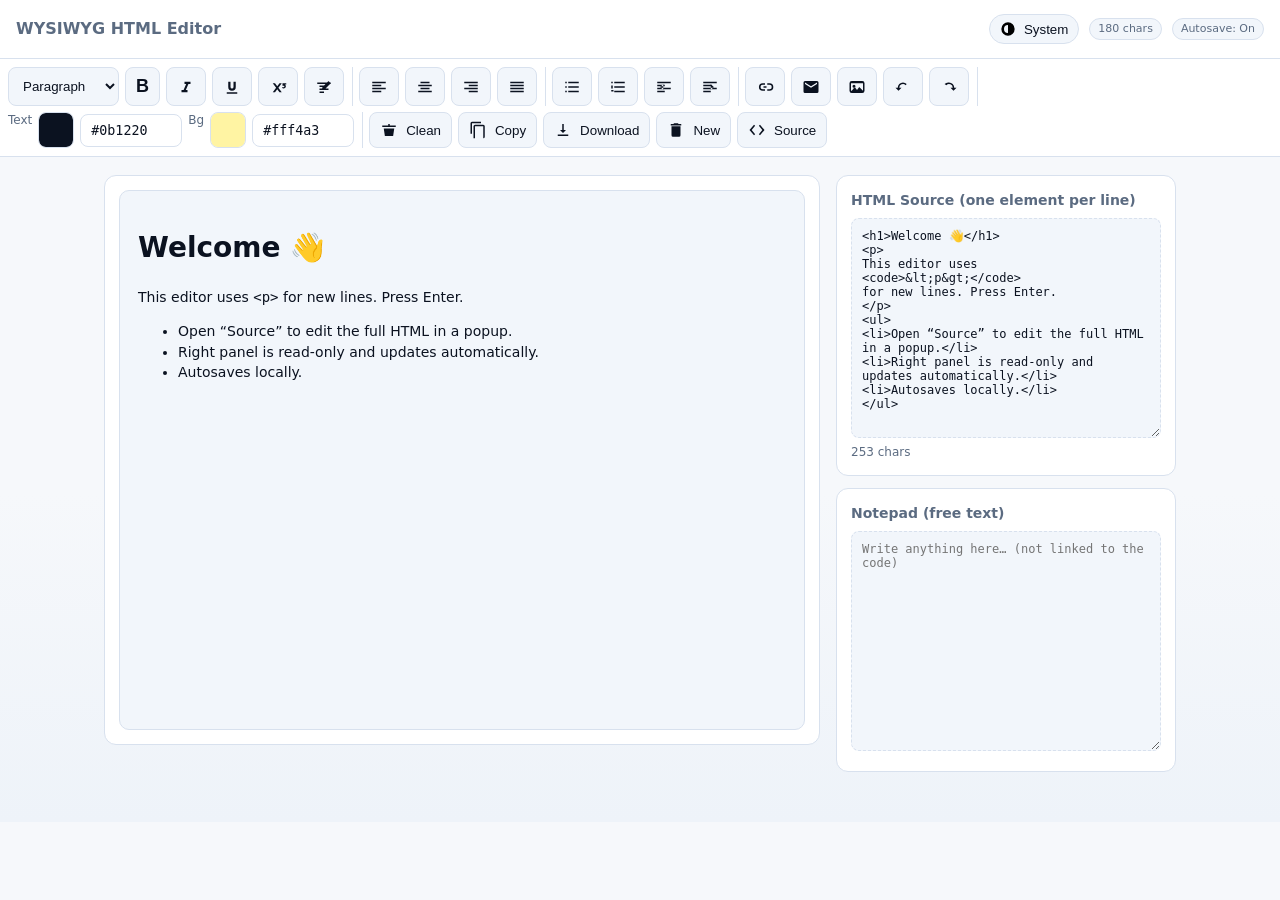
<file: index.html>
<!doctype html>
<html lang="en" data-theme="">
<head>
<meta charset="utf-8">
<title>WYSIWYG HTML Editor</title>
<meta name="viewport" content="width=device-width,initial-scale=1">
<meta name="color-scheme" content="light dark">
<style>
  :root{
    --bg:#f6f8fb; --bg-2:#eef3f9; --panel:#ffffff; --panel-2:#f2f6fb; --border:#d8e1ee;
    --text:#0b1220; --muted:#5b6b81; --accent:#2b6cff; --code-text:#0b1220;
    --btn-hover: color-mix(in srgb, var(--panel-2) 85%, var(--accent) 15%);
    --btn-hover-b: color-mix(in srgb, var(--border) 60%, var(--accent) 40%);
    --btn-active: color-mix(in srgb, var(--panel-2) 65%, var(--accent) 35%);
    --btn-active-b: color-mix(in srgb, var(--border) 40%, var(--accent) 60%);
  }
  @media (prefers-color-scheme: dark){
    :root{
      --bg:#0f1216; --bg-2:#0c1016; --panel:#151a21; --panel-2:#1b2230; --border:#2a3442;
      --text:#e9eef6; --muted:#9db0c9; --accent:#6ea8ff; --code-text:#cfe4ff;
      --btn-hover: color-mix(in srgb, var(--panel-2) 85%, var(--accent) 15%);
      --btn-hover-b: color-mix(in srgb, var(--border) 60%, var(--accent) 40%);
      --btn-active: color-mix(in srgb, var(--panel-2) 65%, var(--accent) 35%);
      --btn-active-b: color-mix(in srgb, var(--border) 40%, var(--accent) 60%);
    }
  }
  /* Explicit overrides so toggle works */
  [data-theme="light"]{
    --bg:#f6f8fb; --bg-2:#eef3f9; --panel:#ffffff; --panel-2:#f2f6fb; --border:#d8e1ee;
    --text:#0b1220; --muted:#5b6b81; --accent:#2b6cff; --code-text:#0b1220;
    --btn-hover: color-mix(in srgb, var(--panel-2) 85%, var(--accent) 15%);
    --btn-hover-b: color-mix(in srgb, var(--border) 60%, var(--accent) 40%);
    --btn-active: color-mix(in srgb, var(--panel-2) 65%, var(--accent) 35%);
    --btn-active-b: color-mix(in srgb, var(--border) 40%, var(--accent) 60%);
  }
  [data-theme="dark"]{
    --bg:#0f1216; --bg-2:#0c1016; --panel:#151a21; --panel-2:#1b2230; --border:#2a3442;
    --text:#e9eef6; --muted:#9db0c9; --accent:#6ea8ff; --code-text:#cfe4ff;
    --btn-hover: color-mix(in srgb, var(--panel-2) 85%, var(--accent) 15%);
    --btn-hover-b: color-mix(in srgb, var(--border) 60%, var(--accent) 40%);
    --btn-active: color-mix(in srgb, var(--panel-2) 65%, var(--accent) 35%);
    --btn-active-b: color-mix(in srgb, var(--border) 40%, var(--accent) 60%);
  }

  *{box-sizing:border-box}
  body{margin:0;background:linear-gradient(180deg,var(--bg),var(--bg) 60%,var(--bg-2));color:var(--text);
       font:14px/1.45 system-ui,-apple-system,Segoe UI,Roboto,"Helvetica Neue",Arial,"Noto Sans";}
  header{padding:14px 16px;border-bottom:1px solid var(--border);background:var(--panel);
         display:flex;align-items:center;gap:10px;position:sticky;top:0;z-index:10}
  header h1{margin:0;margin-right:auto;font-size:16px;font-weight:700;color:var(--muted)}
  .theme-toggle{display:inline-flex;gap:8px;align-items:center;border:1px solid var(--border);
                background:var(--panel-2);color:var(--text);padding:6px 10px;border-radius:999px;cursor:pointer}
  .theme-toggle svg{width:16px;height:16px}

  .toolbar{display:flex;flex-wrap:wrap;gap:6px;background:var(--panel);padding:8px;border-bottom:1px solid var(--border);
           position:sticky;top:54px;z-index:9}
  .group{display:flex;gap:6px;padding-right:8px;border-right:1px solid var(--border)}
  .group:last-child{border:none;padding-right:0}
  button.tool, .btn{
    appearance:none;border:1px solid var(--border);background:var(--panel-2);color:var(--text);
    padding:8px 10px;border-radius:8px;cursor:pointer;display:inline-flex;align-items:center;gap:8px;
    transition:background .15s,border-color .15s,transform .02s;user-select:none
  }
  button.tool:hover,.btn:hover{background:var(--btn-hover);border-color:var(--btn-hover-b)}
  button.tool:active,.btn:active{transform:translateY(1px)}
  button.tool[aria-pressed="true"]{background:var(--btn-active);border-color:var(--btn-active-b)}
  button.tool svg{width:18px;height:18px;fill:currentColor}
  .tool--text .txt{font-weight:900;font-size:18px;letter-spacing:.2px}
  select.tool,input.tool{background:var(--panel-2);color:var(--text);border:1px solid var(--border);
                         border-radius:8px;padding:8px 10px;cursor:pointer}
  .color-wrap{display:flex;align-items:center;gap:6px}
  .hex-input{width:102px;padding:8px 10px;border:1px solid var(--border);border-radius:8px;background:var(--panel);color:var(--text);
             font-family:ui-monospace,monospace}
  input[type="color"].tool{appearance:none;width:36px;height:36px;padding:0;border:1px solid var(--border);border-radius:8px;background:var(--panel-2);cursor:pointer}
  input[type="color"].tool::-webkit-color-swatch-wrapper{padding:0}
  input[type="color"].tool::-webkit-color-swatch{border:none;border-radius:6px}
  input[type="color"].tool::-moz-color-swatch{border:none;border-radius:6px}

  .wrap{max-width:1100px;margin:18px auto;padding:0 14px 32px;display:grid;grid-template-columns:1fr 340px;gap:16px}
  @media (max-width:980px){.wrap{grid-template-columns:1fr}}
  .card{background:var(--panel);border:1px solid var(--border);border-radius:12px;padding:14px}
  .card h3{margin:0 0 8px;font-size:14px;color:var(--muted)}
  .editor{min-height:60vh;background:var(--panel-2);border:1px solid var(--border);border-radius:10px;
          padding:18px;outline:none;overflow:auto}
  .editor:focus{box-shadow:0 0 0 2px color-mix(in srgb,var(--accent) 15%,transparent),0 0 0 1px color-mix(in srgb,var(--accent) 25%,transparent)}
  .side{display:flex;flex-direction:column;gap:12px}
  textarea.code,textarea#notes{width:100%;min-height:220px;background:var(--panel-2);color:var(--code-text);
    border:1px dashed var(--border);border-radius:8px;padding:10px;font-family:ui-monospace,Menlo,Consolas,monospace;font-size:12px}
  .status{font-size:12px;color:var(--muted)}
  .pill{font-size:11px;padding:2px 8px;border:1px solid var(--border);background:var(--panel-2);color:var(--muted);border-radius:999px}

  dialog{border:1px solid var(--border);border-radius:10px;background:var(--panel);color:var(--text);}
  dialog::backdrop{background:rgba(0,0,0,.4)}
  dialog h3{margin:0 0 8px}
  dialog label{display:block;margin:6px 0 8px}
  dialog input, dialog textarea, dialog button{font:inherit;color:var(--text)}
  dialog input, dialog textarea{width:100%;padding:8px 10px;background:var(--panel-2);border:1px solid var(--border);border-radius:8px}
  dialog menu{margin:12px 0 0;display:flex;gap:8px;justify-content:flex-end;padding:0}
  /* Wide source dialog */
  #sourceDialog{width:clamp(720px,92vw,1200px); max-width:none; padding:16px;}
  #sourceTextarea{min-height:60vh; font-family:ui-monospace,Menlo,Consolas,monospace}

  .toast{position:fixed;top:14px;right:14px;z-index:9999;background:var(--panel);border:1px solid var(--border);color:var(--text);
         padding:8px 12px;border-radius:8px;box-shadow:0 4px 20px rgba(0,0,0,.18);opacity:0;transform:translateY(-6px);transition:.15s;pointer-events:none;font-size:13px}
  .toast.show{opacity:1;transform:translateY(0)}
</style>
</head>
<body>
<header>
  <h1>WYSIWYG HTML Editor</h1>
  <button id="themeBtn" class="theme-toggle" title="Theme: System">
    <svg id="themeIcon" viewBox="0 0 24 24"><path d="M12 2a10 10 0 100 20 10 10 0 000-20zm0 4v12a6 6 0 010-12z"/></svg>
    <span id="themeLabel">System</span>
  </button>
  <span class="pill" id="mainCount">0 chars</span>
  <span class="pill" title="Autosaves locally">Autosave: On</span>
</header>

<div class="toolbar" role="toolbar" aria-label="Editor toolbar" id="toolbar">
  <div class="group">
    <select id="blockFormat" class="tool" title="Paragraph / Heading">
      <option value="p" selected>Paragraph</option>
      <option value="h1">Heading 1</option>
      <option value="h2">Heading 2</option>
      <option value="h3">Heading 3</option>
      <option value="blockquote">Blockquote</option>
      <option value="pre">Code Block</option>
    </select>
    <button class="tool tool--text" data-cmd="bold" aria-label="Bold"><span class="txt">B</span></button>
    <button class="tool" data-cmd="italic" aria-label="Italic"><svg viewBox="0 0 24 24"><path d="M10 5v3h2.21l-3.42 8H6v3h8v-3h-2.21l3.42-8H18V5z"/></svg></button>
    <button class="tool" data-cmd="underline" aria-label="Underline"><svg viewBox="0 0 24 24"><path d="M12 17a5 5 0 0 0 5-5V5h-3v7a2 2 0 0 1-4 0V5H7v7a5 5 0 0 0 5 5zm-7 2v2h14v-2H5z"/></svg></button>
    <button class="tool" data-cmd="superscript" aria-label="Superscript"><svg viewBox="0 0 24 24"><path d="M5 7h3l3 4 3-4h3l-4.5 6L17 19h-3l-3-4-3 4H5l4.5-6L5 7zm14.5 0H23v1.5h-2.1c.9.5 1.6 1.4 1.6 2.5 0 1.7-1.4 3-3 3-.9 0-1.7-.4-2.2-1l1.2-1.1c.3.3.6.4 1 .4.6 0 1-.4 1-1s-.4-1-1-1H18V7h1.5z"/></svg></button>
    <button class="tool" id="clearFormatBtn" title="Clear format"><svg viewBox="0 0 24 24"><path d="M3 6h18v2H3V6zm3 4h8v2H6v-2zm0 4h12v2H6v-2zm0 4h6v2H6v-2zM17 3l4 4-8 8-4 1 1-4 8-8z"/></svg></button>
  </div>

  <div class="group">
    <button class="tool" data-cmd="justifyLeft" aria-label="Align Left"><svg viewBox="0 0 24 24"><path d="M3 5h18v2H3zM3 9h12v2H3zM3 13h18v2H3zM3 17h12v2H3z"/></svg></button>
    <button class="tool" data-cmd="justifyCenter" aria-label="Align Center"><svg viewBox="0 0 24 24"><path d="M6 5h12v2H6zM3 9h18v2H3zM6 13h12v2H6zM3 17h18v2H3z"/></svg></button>
    <button class="tool" data-cmd="justifyRight" aria-label="Align Right"><svg viewBox="0 0 24 24"><path d="M3 5h18v2H3zM9 9h12v2H9zM3 13h18v2H3zM9 17h12v2H9z"/></svg></button>
    <button class="tool" data-cmd="justifyFull" aria-label="Justify"><svg viewBox="0 0 24 24"><path d="M3 5h18v2H3zM3 9h18v2H3zM3 13h18v2H3zM3 17h18v2H3z"/></svg></button>
  </div>

  <div class="group">
    <button class="tool" data-cmd="insertUnorderedList" aria-label="Bulleted List"><svg viewBox="0 0 24 24"><path d="M7 5h14v2H7zM3 5h2v2H3zM7 11h14v2H7zM3 11h2v2H3zM7 17h14v2H7zM3 17h2v2H3z"/></svg></button>
    <button class="tool" data-cmd="insertOrderedList" aria-label="Numbered List"><svg viewBox="0 0 24 24"><path d="M7 5h14v2H7zM3 5h2v2H3zM7 11h14v2H7zM3 10h2v4H3zM7 17h14v2H7zM3 16h3v2H3z"/></svg></button>
    <button class="tool" data-cmd="outdent" aria-label="Outdent"><svg viewBox="0 0 24 24"><path d="M3 5h18v2H3zM3 9h10v2H3zM3 13h18v2H3zM3 17h10v2H3zM11 8l-4 4 4 4V8z"/></svg></button>
    <button class="tool" data-cmd="indent" aria-label="Indent"><svg viewBox="0 0 24 24"><path d="M3 5h18v2H3zM3 9h10v2H3zM3 13h18v2H3zM3 17h10v2H3zM13 8v8l4-4-4-4z"/></svg></button>
  </div>

  <div class="group">
    <button class="tool" id="linkBtn" aria-label="Insert Link"><svg viewBox="0 0 24 24"><path d="M3.9 12a5.1 5.1 0 0 1 5.1-5.1h3V9h-3a3 3 0 1 0 0 6h3v2.1h-3A5.1 5.1 0 0 1 3.9 12zm11.1-3V6.9h3A5.1 5.1 0 0 1 23.1 12 5.1 5.1 0 0 1 18 17.1h-3V15h3a3 3 0 1 0 0-6h-3zM10 11h4v2h-4z"/></svg></button>
    <button class="tool" id="emailBtn" aria-label="Insert Email Link"><svg viewBox="0 0 24 24"><path d="M20 4H4a2 2 0 00-2 2v12a2 2 0 002 2h16a2 2 0 002-2V6a2 2 0 00-2-2zm0 4l-8 5-8-5V6l8 5 8-5v2z"/></svg></button>
    <button class="tool" id="imageBtn" aria-label="Insert Image"><svg viewBox="0 0 24 24"><path d="M19 4H5a3 3 0 0 0-3 3v10a3 3 0 0 0 3 3h14a3 3 0 0 0 3-3V7a3 3 0 0 0-3-3zm1 13H4V7h16v10zM8 9a2 2 0 1 0 0 4 2 2 0 0 0 0-4zm-3 8l4-5 3 4 3-4 5 5H5z"/></svg></button>
    <input type="file" id="imageFile" accept="image/*" style="display:none">
    <button class="tool" data-cmd="undo" aria-label="Undo"><svg viewBox="0 0 24 24"><path d="M12 6a7 7 0 0 0-7 7H2l4 4 4-4H7a5 5 0 0 1 8.5-3.5l1.4-1.4A7 7 0 0 0 12 6z"/></svg></button>
    <button class="tool" data-cmd="redo" aria-label="Redo"><svg viewBox="0 0 24 24"><path d="M12 6a7 7 0 0 1 7 7h3l-4 4-4-4h3a5 5 0 0 0-8.5-3.5L6.1 8.1A7 7 0 0 1 12 6z"/></svg></button>
  </div>

  <div class="group">
    <label class="status">Text</label>
    <div class="color-wrap">
      <input class="tool" id="foreColor" type="color" value="#0b1220" title="Text color">
      <input id="foreHex" class="hex-input" value="#0b1220" aria-label="Text HEX">
    </div>
    <label class="status">Bg</label>
    <div class="color-wrap">
      <input class="tool" id="backColor" type="color" value="#fff4a3" title="Highlight color">
      <input id="backHex" class="hex-input" value="#fff4a3" aria-label="Background HEX">
    </div>
  </div>

  <div class="group">
    <button class="tool" id="cleanBtn" title="Clean"><svg viewBox="0 0 24 24"><path d="M3 6h18v2H3V6zm2 4h14l-1.5 10h-11L5 10zm6-6h2v2h-2V4z"/></svg>Clean</button>
    <button class="tool" id="copyBtn" title="Copy HTML"><svg viewBox="0 0 24 24"><path d="M16 1H4a2 2 0 0 0-2 2v14h2V3h12V1zm3 4H8a2 2 0 0 0-2 2v16h13a2 2 0 0 0 2-2V7a2 2 0 0 0-2-2zm0 18H8V7h11v16z"/></svg>Copy</button>
    <button class="tool" id="downloadBtn" title="Download"><svg viewBox="0 0 24 24"><path d="M5 20h14v-2H5v2zM11 4h2v8h3l-4 4-4-4h3z"/></svg>Download</button>
    <button class="tool" id="clearBtn" title="Clear document"><svg viewBox="0 0 24 24"><path d="M6 19a2 2 0 0 0 2 2h8a2 2 0 0 0 2-2V7H6v12zM19 4h-3.5l-1-1h-5l-1 1H5v2h14V4z"/></svg>New</button>
    <button class="tool" id="sourceBtn" title="Edit full source"><svg viewBox="0 0 24 24"><path d="M8 5l-6 7 6 7 1.5-1.3L4.9 12 9.5 6.3 8 5zm8 0l-1.5 1.3L19.1 12l-4.6 5.7L16 19l6-7-6-7z"/></svg>Source</button>
  </div>
</div>

<div class="wrap">
  <div>
    <div class="card">
      <div id="editor" class="editor" contenteditable="true" role="textbox" aria-multiline="true" spellcheck="true">
        <h1>Welcome 👋</h1>
        <p>This editor uses <code>&lt;p&gt;</code> for new lines. Press Enter.</p>
        <ul>
          <li>Open “Source” to edit the full HTML in a popup.</li>
          <li>Right panel is read-only and updates automatically.</li>
          <li>Autosaves locally.</li>
        </ul>
      </div>
    </div>
  </div>

  <aside class="side">
    <div class="card">
      <h3>HTML Source (one element per line)</h3>
      <textarea id="code" class="code" aria-label="HTML source (read-only)" readonly></textarea>
      <div class="status" id="charCount">0 chars</div>
    </div>
    <div class="card">
      <h3>Notepad (free text)</h3>
      <textarea id="notes" placeholder="Write anything here… (not linked to the code)"></textarea>
    </div>
  </aside>
</div>

<!-- Link dialog -->
<dialog id="linkDialog">
  <form method="dialog" novalidate>
    <h3>Insert Link</h3>
    <label>Text <input type="text" id="linkText" placeholder="Link text"></label>
    <label>URL  <input type="url" id="linkUrl" placeholder="https://example.com"></label>
    <label><input type="checkbox" id="linkBlank" checked> Open in new tab</label>
    <menu>
      <button value="cancel" formnovalidate>Cancel</button>
      <button id="linkApply" value="default">Insert</button>
    </menu>
  </form>
</dialog>

<!-- Email dialog -->
<dialog id="emailDialog">
  <form method="dialog" novalidate>
    <h3>Insert Email Link</h3>
    <label>Text <input type="text" id="emailText" placeholder="Email link text"></label>
    <div style="display:grid;grid-template-columns:1fr 1fr;gap:8px">
      <label>Email   <input type="email" id="emailAddr" placeholder="name@example.com"></label>
      <label>Subject <input type="text" id="emailSubject" placeholder="Subject line"></label>
    </div>
    <menu>
      <button value="cancel" formnovalidate>Cancel</button>
      <button id="emailApply" value="default">Insert</button>
    </menu>
  </form>
</dialog>

<!-- Image dialog -->
<dialog id="imageDialog">
  <form method="dialog" novalidate>
    <h3>Insert Image</h3>
    <label>Image URL <input type="url" id="imageUrl" placeholder="https://..."></label>
    <div style="display:flex;gap:8px;align-items:center;margin:10px 0">
      <span class="status">or</span>
      <button id="chooseFileBtn" type="button" class="btn">Choose File…</button>
      <input type="file" id="imageFile2" accept="image/*" style="display:none">
    </div>
    <label>Alt text <input type="text" id="imageAlt" placeholder="Describe the image"></label>
    <menu>
      <button value="cancel" formnovalidate>Cancel</button>
      <button id="imageApply" value="default">Insert</button>
    </menu>
  </form>
</dialog>

<!-- SOURCE POPUP (wide, editable) -->
<dialog id="sourceDialog">
  <form method="dialog">
    <h3>Edit Full HTML</h3>
    <textarea id="sourceTextarea" spellcheck="false"></textarea>
    <menu>
      <button value="cancel">Cancel</button>
      <button id="sourceApplyBtn" value="default">Apply</button>
    </menu>
  </form>
</dialog>

<div id="toast" class="toast" role="status" aria-live="polite">Copied!</div>

<script>
/* THEME (System default + working toggle) */
const root=document.documentElement, themeBtn=document.getElementById('themeBtn'),
      themeLabel=document.getElementById('themeLabel'), themeIcon=document.getElementById('themeIcon');
const THEME_KEY='wysiwys-theme';
function setIcon(kind){
  themeIcon.innerHTML = kind==='moon'
    ? '<path d="M21 12.79A9 9 0 1111.21 3 7 7 0 0021 12.79z"/>'
    : kind==='sun'
    ? '<path d="M6.76 4.84l-1.8-1.79-1.41 1.41 1.79 1.8 1.42-1.42zM12 4V1h0v3h0zm5.24.84l1.79-1.8 1.41 1.41-1.8 1.79-1.4-1.4zM4 12H1v0h3v0zm19 0h-3v0h3v0zM6.76 19.16l-1.42 1.42-1.79-1.8 1.41-1.41 1.8 1.79zM20.45 18.36l1.41 1.41-1.79 1.79-1.4-1.4 1.78-1.8zM12 23v-3h0v3h0zM12 7a5 5 0 100 10 5 5 0 000-10z"/>'
    : '<path d="M12 2a10 10 0 100 20 10 10 0 000-20zm0 4v12a6 6 0 010-12z"/>';
}
function applyTheme(mode){
  if(mode==='light'){ root.setAttribute('data-theme','light'); themeLabel.textContent='Light'; setIcon('sun'); }
  else if(mode==='dark'){ root.setAttribute('data-theme','dark'); themeLabel.textContent='Dark'; setIcon('moon'); }
  else { root.setAttribute('data-theme',''); themeLabel.textContent='System'; setIcon('auto'); }
  try{ localStorage.setItem(THEME_KEY,mode); }catch{}
}
function nextTheme(m){ return m==='system'?'light':m==='light'?'dark':'system'; }
(function initTheme(){
  let saved='system'; try{ saved=localStorage.getItem(THEME_KEY)||'system'; }catch{}
  applyTheme(saved);
  const mq=window.matchMedia('(prefers-color-scheme: dark)');
  mq.addEventListener?.('change', ()=>{ if ((localStorage.getItem(THEME_KEY)||'system')==='system') applyTheme('system'); });
})();
themeBtn.addEventListener('click', ()=>{ const cur=localStorage.getItem(THEME_KEY)||'system'; applyTheme(nextTheme(cur)); });

/* Elements */
const editor=document.getElementById('editor'),
      codeArea=document.getElementById('code'),
      charCount=document.getElementById('charCount'),
      mainCount=document.getElementById('mainCount'),
      notes=document.getElementById('notes'),
      toast=document.getElementById('toast');

/* Paragraph behavior */
document.execCommand('defaultParagraphSeparator', false, 'p');
const INLINE_OK=new Set(['BR','IMG','A','SPAN','STRONG','EM','B','I','U','S','SMALL','SUP','SUB','CODE','KBD','MARK','TIME']);
function wrapTopTextInParagraph(container){
  [...container.childNodes].forEach(node=>{
    if(node.nodeType===3 && node.nodeValue.trim()){
      const p=document.createElement('p'); p.textContent=node.nodeValue; node.replaceWith(p);
    }
  });
}
function ensureBaseline(){ if(editor.textContent.replace(/\u200B/g,'').trim()===''){ editor.innerHTML='<p></p>'; } }
function removeTrailingEmptyParagraph(rootEl){
  const kids=[...rootEl.children]; if(!kids.length){ ensureBaseline(); return; }
  const last=kids[kids.length-1];
  if(last.tagName==='P'){
    const html=last.innerHTML.replace(/\s+/g,'').toLowerCase();
    if(html===''||html==='<br>'||html==='<br/>'||html==='<br/>'){ if(kids.length>1) last.remove(); }
  }
  ensureBaseline();
}
function normalizeDivsToParagraphs(rootEl){
  rootEl.querySelectorAll('div').forEach(div=>{
    const hasBlocks=[...div.children].some(c=>c.nodeType===1 && !INLINE_OK.has(c.tagName));
    if(!hasBlocks){ const p=document.createElement('p'); while(div.firstChild) p.appendChild(div.firstChild); div.replaceWith(p); }
  });
  wrapTopTextInParagraph(rootEl);
  removeTrailingEmptyParagraph(rootEl);
}

/* Serialize (one element per line) */
const VOID=new Set(['AREA','BASE','BR','COL','EMBED','HR','IMG','INPUT','LINK','META','PARAM','SOURCE','TRACK','WBR']);
function esc(s){return s.replace(/&/g,'&amp;').replace(/</g,'&lt;').replace(/>/g,'&gt;');}
function attrs(el){return Array.from(el.attributes).map(a=>` ${a.name}="${a.value.replace(/"/g,'&quot;')}"`).join('');}
function serializeOneLine(rootEl){
  const lines=[];
  function visit(node){
    if(node.nodeType===1){
      const el=node; const tag=el.tagName.toLowerCase();
      if(VOID.has(el.tagName)){ lines.push(`<${tag}${attrs(el)}/>`); return; }
      if(tag==='ul'||tag==='ol'){
        lines.push(`<${tag}${attrs(el)}>`); Array.from(el.children).forEach(li=>{ if(li.tagName==='LI'){ lines.push(`<li>${li.innerHTML.trim()}</li>`); } }); lines.push(`</${tag}>`); return;
      }
      const children=Array.from(el.childNodes);
      if(children.every(c=>c.nodeType!==1)){ const text=el.textContent??''; lines.push(`<${tag}${attrs(el)}>${esc(text)}</${tag}>`); }
      else { lines.push(`<${tag}${attrs(el)}>`); children.forEach(c=>{ if(c.nodeType===1) visit(c); else if(c.nodeType===3){ const t=c.nodeValue.trim(); if(t) lines.push(esc(t)); } }); lines.push(`</${tag}>`); }
    } else if(node.nodeType===3){ const t=node.nodeValue.trim(); if(t) lines.push(esc(t)); }
  }
  if(rootEl.childNodes.length===0) return '<p></p>';
  Array.from(rootEl.childNodes).forEach(visit);
  const out=lines.join('\n').trim();
  return out||'<p></p>';
}
function updateCodeFromEditor(){
  const oneLine=serializeOneLine(editor);
  codeArea.value=oneLine;
  charCount.textContent=oneLine.length.toLocaleString()+' chars';
  mainCount.textContent=(editor.innerText||'').length.toLocaleString()+' chars';
}

/* Exec + toolbar */
function exec(cmd,val=null){
  document.execCommand(cmd,false,val);
  editor.focus();
  normalizeDivsToParagraphs(editor);
  save(); updateCodeFromEditor();
}
document.getElementById('blockFormat').addEventListener('change',e=>{
  const tag=e.target.value; document.execCommand('formatBlock', false, `<${tag}>`);
  normalizeDivsToParagraphs(editor); save(); updateCodeFromEditor();
});
document.getElementById('toolbar').addEventListener('click',e=>{
  const btn=e.target.closest('button.tool'); if(!btn) return;
  const cmd=btn.dataset.cmd; if(cmd){ e.preventDefault(); exec(cmd); }
});

/* Clear format */
function replaceTag(el,newTag){ const n=document.createElement(newTag); while(el.firstChild)n.appendChild(el.firstChild); el.replaceWith(n); return n; }
function blocksInSelection(){
  const sel=window.getSelection(); if(!sel.rangeCount) return [];
  const r=sel.getRangeAt(0); const c=r.commonAncestorContainer.nodeType===1?r.commonAncestorContainer:r.commonAncestorContainer.parentElement;
  const out=[]; c.querySelectorAll('*').forEach(n=>{ if(r.intersectsNode(n)&&/^(P|H1|H2|H3|H4|H5|H6|BLOCKQUOTE|PRE)$/.test(n.tagName)) out.push(n); });
  if(!out.length){ const start=r.startContainer.nodeType===1?r.startContainer:r.startContainer.parentElement; const b=start.closest('p,h1,h2,h3,h4,h5,h6,blockquote,pre'); if(b) out.push(b); }
  return out;
}
document.getElementById('clearFormatBtn').addEventListener('click',()=>{
  document.execCommand('removeFormat'); document.execCommand('unlink');
  blocksInSelection().forEach(b=>{ if(/^H[1-6]$/.test(b.tagName)||b.tagName==='BLOCKQUOTE'||b.tagName==='PRE') replaceTag(b,'p'); });
  editor.querySelectorAll('[style]').forEach(n=>n.removeAttribute('style'));
  normalizeDivsToParagraphs(editor); save(); updateCodeFromEditor();
});

/* Enter handling */
editor.addEventListener('keydown',e=>{
  if(e.key==='Enter' && !e.shiftKey){
    const node=(window.getSelection().anchorNode||editor);
    const el=node.nodeType===1?node:node.parentElement;
    if(el && el.closest('pre')) return;
    e.preventDefault();
    document.execCommand('insertParagraph'); normalizeDivsToParagraphs(editor); save(); updateCodeFromEditor();
  }
});
editor.addEventListener('input',()=>{ normalizeDivsToParagraphs(editor); save(); updateCodeFromEditor(); });
editor.addEventListener('paste',e=>{ e.preventDefault(); const text=(e.clipboardData||window.clipboardData).getData('text/plain'); document.execCommand('insertText',false,text); normalizeDivsToParagraphs(editor); save(); updateCodeFromEditor(); });

/* Link / Email */
let savedRange=null;
function saveSel(){const s=window.getSelection(); if(s.rangeCount) savedRange=s.getRangeAt(0);}
function restoreSel(){ if(!savedRange) return; const s=window.getSelection(); s.removeAllRanges(); s.addRange(savedRange); }
function insertLinkOrWrap(href,text,blank){
  restoreSel(); const s=window.getSelection(); if(!s.rangeCount) return; const r=s.getRangeAt(0);
  const attrs=(!href.startsWith('mailto:')&&blank)?' target="_blank" rel="noopener noreferrer"':'';
  const safeHref=href.replace(/"/g,'&quot;'), safeText=(text||href).replace(/</g,'&lt;').replace(/>/g,'&gt;');
  if(s.isCollapsed){ document.execCommand('insertHTML',false,`<a href="${safeHref}"${attrs}>${safeText}</a>`); }
  else{ try{ const a=document.createElement('a'); a.setAttribute('href',href); if(attrs){a.setAttribute('target','_blank');a.setAttribute('rel','noopener noreferrer');} r.surroundContents(a); }
        catch{ const div=document.createElement('div'); div.appendChild(r.cloneContents()); document.execCommand('insertHTML',false,`<a href="${safeHref}"${attrs}>${div.innerHTML}</a>`); } }
  normalizeDivsToParagraphs(editor); save(); updateCodeFromEditor();
}
const linkDialog=document.getElementById('linkDialog');
document.getElementById('linkBtn').addEventListener('click',()=>{saveSel(); const s=window.getSelection(); document.getElementById('linkText').value=s&&s.toString()?s.toString():''; document.getElementById('linkUrl').value=''; document.getElementById('linkBlank').checked=true; linkDialog.showModal();});
document.getElementById('linkApply').addEventListener('click',()=>{const t=document.getElementById('linkText').value.trim(); const u=document.getElementById('linkUrl').value.trim(); const b=document.getElementById('linkBlank').checked; if(!u){linkDialog.close();return;} insertLinkOrWrap(u,t,b); linkDialog.close();});

const emailDialog=document.getElementById('emailDialog');
document.getElementById('emailBtn').addEventListener('click',()=>{saveSel(); const s=window.getSelection(); document.getElementById('emailText').value=s&&s.toString()?s.toString():''; document.getElementById('emailAddr').value=''; document.getElementById('emailSubject').value=''; emailDialog.showModal();});
document.getElementById('emailApply').addEventListener('click',()=>{const t=document.getElementById('emailText').value.trim(); const eaddr=document.getElementById('emailAddr').value.trim(); const sub=document.getElementById('emailSubject').value.trim(); if(!eaddr){emailDialog.close();return;} const href=`mailto:${eaddr}${sub?`?subject=${encodeURIComponent(sub)}`:''}`; insertLinkOrWrap(href,t,false); emailDialog.close();});

/* Images */
const imageDialog=document.getElementById('imageDialog');
document.getElementById('imageBtn').addEventListener('click',()=>{saveSel(); document.getElementById('imageUrl').value=''; document.getElementById('imageAlt').value=''; imageDialog.showModal();});
document.getElementById('chooseFileBtn').addEventListener('click',()=>document.getElementById('imageFile2').click());
document.getElementById('imageFile2').addEventListener('change',handleImageFile);
document.getElementById('imageFile').addEventListener('change',handleImageFile);
document.getElementById('imageApply').addEventListener('click',()=>{restoreSel(); const url=document.getElementById('imageUrl').value.trim(); const alt=document.getElementById('imageAlt').value.trim(); if(url){ exec('insertImage',url); const imgs=editor.querySelectorAll('img'); if(imgs.length){const img=imgs[imgs.length-1]; if(alt) img.alt=alt; img.style.maxWidth='100%'; img.style.height='auto'; }} imageDialog.close();});
function handleImageFile(e){const f=e.target.files[0]; if(!f)return; const r=new FileReader(); r.onload=()=>{restoreSel(); exec('insertImage',r.result);}; r.readAsDataURL(f); imageDialog.close(); e.target.value='';}
['dragenter','dragover','dragleave','drop'].forEach(ev=>{editor.addEventListener(ev,e=>{e.preventDefault();e.stopPropagation();});});
editor.addEventListener('drop',e=>{const files=e.dataTransfer.files; if(files&&files.length){[...files].forEach(f=>{if(f.type.startsWith('image/')){const r=new FileReader(); r.onload=()=>exec('insertImage',r.result); r.readAsDataURL(f);}});} else {const url=e.dataTransfer.getData('text/uri-list')||e.dataTransfer.getData('text/plain'); if(url) exec('insertImage',url);} });

/* Clean / Copy / Download / Clear */
function cleanHTML(html){
  const tmp=document.createElement('div'); tmp.innerHTML=html;
  tmp.querySelectorAll('script,style,iframe,object,embed,link,meta').forEach(n=>n.remove());
  tmp.querySelectorAll('*').forEach(el=>{[...el.attributes].forEach(a=>{ if(/^on/i.test(a.name)) el.removeAttribute(a.name); if((a.name==='href'||a.name==='src') && /^\s*javascript:/i.test(a.value)) el.removeAttribute(a.name); });});
  normalizeDivsToParagraphs(tmp); return tmp.innerHTML;
}
document.getElementById('cleanBtn').addEventListener('click',()=>{editor.innerHTML=cleanHTML(editor.innerHTML); save(); updateCodeFromEditor();});
function showToast(msg){toast.textContent=msg; toast.classList.add('show'); setTimeout(()=>toast.classList.remove('show'),1200);}
document.getElementById('copyBtn').addEventListener('click',async()=>{try{await navigator.clipboard.writeText(codeArea.value); showToast('HTML copied');}catch{codeArea.removeAttribute('readonly'); codeArea.select(); document.execCommand('copy'); codeArea.setAttribute('readonly',''); showToast('HTML copied');}});
document.getElementById('downloadBtn').addEventListener('click',()=>{const blob=new Blob([`<!doctype html><html><head><meta charset="utf-8"><meta name="viewport" content="width=device-width,initial-scale=1"><title>Exported</title></head><body>${editor.innerHTML}</body></html>`],{type:'text/html;charset=utf-8'}); const a=document.createElement('a'); a.href=URL.createObjectURL(blob); a.download='document.html'; a.click(); URL.revokeObjectURL(a.href);});
document.getElementById('clearBtn').addEventListener('click',()=>{editor.innerHTML='<p></p>'; save(); updateCodeFromEditor();});

/* Source popup (wide) */
const sourceBtn=document.getElementById('sourceBtn'), sourceDialog=document.getElementById('sourceDialog'), sourceTextarea=document.getElementById('sourceTextarea'), sourceApplyBtn=document.getElementById('sourceApplyBtn');
sourceBtn.addEventListener('click',()=>{sourceTextarea.value=editor.innerHTML; sourceDialog.showModal();});
sourceApplyBtn.addEventListener('click',()=>{ editor.innerHTML=cleanHTML(sourceTextarea.value); normalizeDivsToParagraphs(editor); updateCodeFromEditor(); save(); sourceDialog.close(); });
sourceTextarea.addEventListener('keydown',e=>e.stopPropagation());

/* HEX-first UX: clicking color swatch auto-focuses HEX field */
const foreColorEl=document.getElementById('foreColor'), backColorEl=document.getElementById('backColor'),
      foreHexEl=document.getElementById('foreHex'), backHexEl=document.getElementById('backHex');
function toHex(v){v=v.trim(); if(/^#([0-9a-f]{3}|[0-9a-f]{6})$/i.test(v)) return v.length===4?('#'+v[1]+v[1]+v[2]+v[2]+v[3]+v[3]).toLowerCase():v.toLowerCase(); return null;}
foreColorEl.addEventListener('input',e=>{const v=e.target.value; foreHexEl.value=v; exec('foreColor',v);});
backColorEl.addEventListener('input',e=>{const v=e.target.value; backHexEl.value=v; exec('hiliteColor',v);});
foreHexEl.addEventListener('change',e=>{const v=toHex(e.target.value)||foreColorEl.value; foreHexEl.value=v; foreColorEl.value=v; exec('foreColor',v);});
backHexEl.addEventListener('change',e=>{const v=toHex(e.target.value)||backColorEl.value; backHexEl.value=v; backColorEl.value=v; exec('hiliteColor',v);});
[foreColorEl, backColorEl].forEach((el,i)=>{ el.addEventListener('click', ()=>{ const hex=i===0?foreHexEl:backHexEl; setTimeout(()=>{ hex.focus(); hex.select(); }, 0); }); });

/* Autosave & observe */
const LS_DOC='wysiwys-doc-v14', LS_NOTES='wysiwys-notes-v1';
function save(){ try{localStorage.setItem(LS_DOC, editor.innerHTML);}catch{} }
function load(){
  try{ const d=localStorage.getItem(LS_DOC); if(d) editor.innerHTML=d; }catch{}
  normalizeDivsToParagraphs(editor);
  try{ const n=localStorage.getItem(LS_NOTES); if(n!=null) notes.value=n; }catch{}
}
notes.addEventListener('input',()=>{try{localStorage.setItem(LS_NOTES,notes.value);}catch{}});
const obs=new MutationObserver(()=>{ updateCodeFromEditor(); save(); });
obs.observe(editor,{subtree:true,childList:true,characterData:true});

/* Init */
load(); updateCodeFromEditor();

/* Active states */
function refreshActiveStates(){
  const map={bold:'bold',italic:'italic',underline:'underline',superscript:'superscript'};
  document.querySelectorAll('button.tool[data-cmd]').forEach(btn=>{
    const cmd=btn.dataset.cmd; if(map[cmd]) btn.setAttribute('aria-pressed', document.queryCommandState(cmd) ? 'true' : 'false');
  });
}
setInterval(refreshActiveStates,300);
</script>
</body>
</html>
</file>
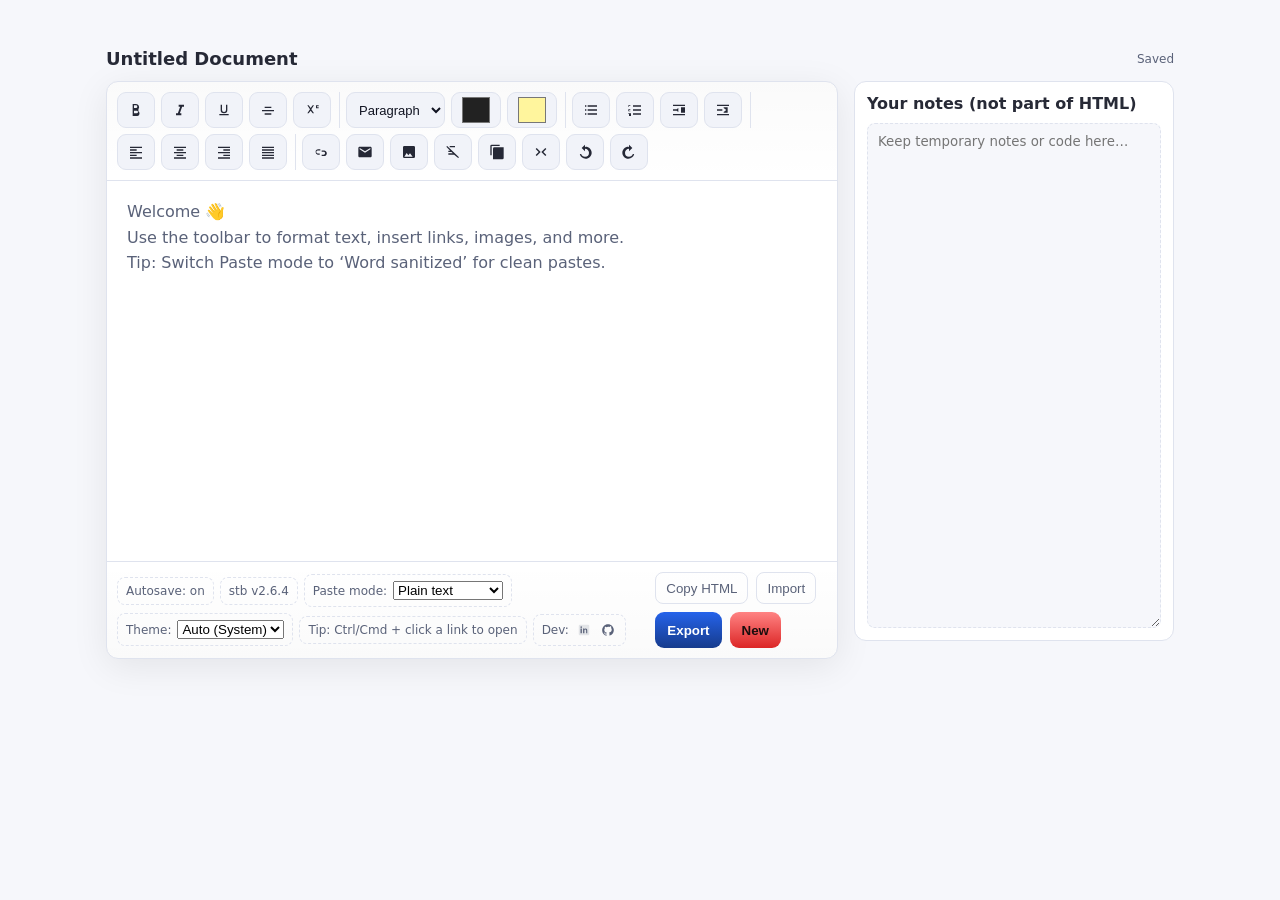
<file: html-editor/index.html>
<!doctype html>
<!--
=========================================================
 WYSIWYG HTML Editor - STABLE Branch
 File: editor-stb-v2.6.4.html
 Build: stb v2.6.4

Base from: dev v2.6.4 (multi-level lists + footnotes + cleaned output)

Shared features:
- Toolbar Bold/Italic normalize to <strong>/<em> (not <b>/<i>).
- Selection behavior so Bold/Italic behave like Underline.
- Placeholder welcome text: disappears on type, returns when cleared.
- Word sanitizer preserves <a>, <em>/<strong>, <sup>/<sub>, <u>,
  headers, lists, footnote anchors; removes MSO junk.
- Beautifier only used for Source view; Copy/Export use cleaned HTML.
- Word-style footnotes (_ftn / _ftnref) normalized into:
    in-text:  <a href="#ftnN"   name="topftnN"><sup>N</sup></a>
    footer:   <a href="#topftnN" name="ftnN">N</a> in block id="ftnN".
- Dev icons footer:
    LinkedIn → https://www.linkedin.com/in/lincuna
    GitHub   → https://github.com/reraxe/web-tools

Footnote-related changes:
1) Remove space before footnote superscript links:
   2025. <a href="#ftn6" name="topftn6"><sup>6</sup></a>
   → 2025.<a href="#ftn6" name="topftn6"><sup>6</sup></a>
2) Remove brackets in footer footnote links:
   <a href="#topftn26" name="ftn26">[26]</a>
   → <a href="#topftn26" name="ftn26">26</a>
3) Global fallback: strip [N] inside any <a name="ftnN">[N]</a>
4) normalizeWordFootnotes ensures:
   - in-text [_ftnrefN] → <sup>N</sup> in link
   - footer [_ftnN]     → plain numeric “N” in link

Output cleanup:
5) For Copy/Export:
   - Removes empty <p></p> and empty inline tags
     (<em>,<strong>,<sup>,<sub>,<a>,<span> without text/children)
   - Works on a clone of the editor so caret/UI behavior is unchanged.

Word → nested lists:
6) Multi-level list reconstruction for Word-pasted bullets/numbering:
   - Detects bullet/number markers (•, ·, ∙, ‧, -, *, ○, ▪, – and 1. / 2))
   - Uses margin-left (pt/px) to infer indent level
   - Rebuilds nested <ul>/<ol><li> structure (sub-bullets, sub-numbering)
   - Bullet/number stripping ONLY applied to list items (not normal text)
=========================================================
-->
<html lang="en" data-theme="light">
<head>
<meta charset="utf-8" />
<meta name="viewport" content="width=device-width,initial-scale=1" />
<title>WYSIWYG HTML Editor (stb v2.6.4)</title>

<style>
  :root{
    --bg:#f6f7fb; --panel:#ffffff; --panel-2:#f1f3f9; --text:#101321; --muted:#5a6279;
    --accent:#2563eb; --border:#dfe3ee; --danger:#dc2626;
  }
  [data-theme="dark"]{
    --bg:#0f1220; --panel:#171a2a; --panel-2:#1f2336; --text:#e7e9f3; --muted:#a8afc4;
    --accent:#6ea8fe; --border:#2a2f45; --danger:#ff6b6b;
  }

  *{box-sizing:border-box}
  body{
    margin:0;
    font-family:ui-sans-serif,system-ui,-apple-system,Segoe UI,Inter,Roboto,Arial;
    background:var(--bg);
    color:var(--text);
  }
  .wrap{max-width:1100px;margin:32px auto;padding:16px}
  .titlebar{display:flex;align-items:center;gap:12px;margin-bottom:12px}
  .titlebar h1{font-size:18px;margin:0;opacity:.9}
  .status{margin-left:auto;font-size:12px;color:var(--muted)}
  .layout{display:grid;grid-template-columns:1fr 320px;gap:16px}
  @media(max-width:1024px){.layout{grid-template-columns:1fr}}

  .editor{
    border:1px solid var(--border);
    border-radius:12px;
    overflow:hidden;
    background:var(--panel);
    box-shadow:0 8px 36px rgba(0,0,0,.08), inset 0 1px 0 rgba(255,255,255,.4);
  }
  [data-theme="dark"] .editor{
    box-shadow:0 8px 36px rgba(0,0,0,.35), inset 0 1px 0 rgba(255,255,255,.03);
  }

  .toolbar{
    display:flex;
    gap:6px;
    flex-wrap:wrap;
    padding:10px;
    border-bottom:1px solid var(--border);
    background:linear-gradient(180deg,rgba(0,0,0,.02),transparent);
    position:sticky;
    top:0;
    z-index:5;
  }
  [data-theme="dark"] .toolbar{
    background:linear-gradient(180deg,rgba(255,255,255,.04),transparent);
  }
  .group{display:flex;gap:6px;padding-right:8px;border-right:1px solid var(--border)}
  .group:last-child{border-right:none;padding-right:0}
  button.tool{
    appearance:none;
    border:1px solid var(--border);
    background:var(--panel-2);
    color:var(--text);
    height:36px;
    padding:0 10px;
    border-radius:9px;
    cursor:pointer;
    display:inline-flex;
    align-items:center;
    gap:8px;
    font-size:13px;
  }
  button.tool:hover{filter:brightness(0.97)}
  [data-theme="dark"] button.tool:hover{background:#252a42;filter:none}
  .tool svg{width:16px;height:16px;opacity:.9}
  select.tool,
  input[type="color"].tool{
    height:36px;
    border:1px solid var(--border);
    background:var(--panel-2);
    color:var(--text);
    border-radius:9px;
    padding:0 8px;
    font-size:13px;
    cursor:pointer;
  }

  .content{
    min-height:380px;
    padding:18px 20px;
    outline:none;
    line-height:1.6;
  }
  .content:empty:before{
    content:attr(data-placeholder);
    color:var(--muted);
    white-space:pre-wrap;
  }
  .content h1,.content h2,.content h3{line-height:1.25;margin:1.1em 0 .4em}
  .content img{max-width:100%;border-radius:8px}

  .source{
    width:100%;
    min-height:380px;
    display:none;
    border:0;
    outline:none;
    background:color-mix(in srgb, var(--bg) 95%, #fff);
    color:inherit;
    padding:18px 20px;
    font-family:ui-monospace,Menlo,Consolas,monospace;
  }
  [data-theme="dark"] .source{background:#0a0d1a;color:#dbe1ff}

  .footerbar{
    display:flex;
    gap:8px;
    align-items:center;
    justify-content:space-between;
    padding:10px;
    border-top:1px solid var(--border);
    background:linear-gradient(0deg,rgba(0,0,0,.02),transparent);
    color:var(--muted);
    font-size:12px;
  }
  [data-theme="dark"] .footerbar{
    background:linear-gradient(0deg,rgba(255,255,255,.03),transparent);
  }
  .chips{display:flex;gap:6px;flex-wrap:wrap;align-items:center}
  .chip{
    border:1px dashed var(--border);
    padding:6px 8px;
    border-radius:8px;
    display:inline-flex;
    gap:6px;
    align-items:center;
  }
  .btn-flat{
    background:transparent;
    color:var(--muted);
    border:1px solid var(--border);
    border-radius:8px;
    height:32px;
    padding:0 10px;
    cursor:pointer;
  }
  .btn-accent{
    background:linear-gradient(180deg,var(--accent),color-mix(in srgb,var(--accent) 60%, #000));
    border:0;
    color:#ffffff;
    font-weight:600;
    border-radius:9px;
    height:36px;
    padding:0 12px;
    cursor:pointer;
  }
  [data-theme="dark"] .btn-accent{color:#0b1020}
  .btn-danger{background:linear-gradient(180deg,#ff8383,var(--danger));color:#1a0d0d}

  .notes{
    border:1px solid var(--border);
    border-radius:12px;
    background:var(--panel);
    padding:12px;
    display:flex;
    flex-direction:column;
    gap:10px;
    height:min(560px,70vh);
  }
  .notes h2{font-size:16px;margin:0;opacity:.9}
  .notes textarea{
    flex:1;
    resize:vertical;
    min-height:200px;
    border:1px dashed var(--border);
    background:color-mix(in srgb, var(--bg) 95%, #fff);
    color:inherit;
    border-radius:8px;
    padding:10px;
    font-family:Inter,system-ui,Arial;
  }
  [data-theme="dark"] .notes textarea{background:#0b0f1d;color:#cfe3ff}

  .modal-backdrop{
    position:fixed;
    inset:0;
    background:rgba(0,0,0,.45);
    display:none;
    align-items:center;
    justify-content:center;
    z-index:50;
  }
  .modal{
    width:min(560px,92vw);
    background:var(--panel);
    border:1px solid var(--border);
    border-radius:12px;
    box-shadow:0 20px 60px rgba(0,0,0,.25);
    padding:16px;
  }
  .modal header{display:flex;align-items:center;justify-content:space-between;margin-bottom:10px}
  .modal h3{margin:0;font-size:16px}
  .modal .fields{display:grid;grid-template-columns:120px 1fr;gap:10px;align-items:center}
  .modal .row{display:contents}
  .modal footer{display:flex;gap:8px;justify-content:flex-end;margin-top:12px}
  .modal input,.modal textarea,.modal select{
    width:100%;
    height:36px;
    border:1px solid var(--border);
    background:var(--panel-2);
    color:var(--text);
    border-radius:8px;
    padding:0 10px;
    font-size:14px;
  }
  .modal textarea{height:90px;padding:10px;resize:vertical}
  .close-x{background:none;border:0;color:var(--muted);font-size:18px;cursor:pointer}

  .dev-links{
    display:inline-flex;
    gap:6px;
    align-items:center;
  }
  .dev-links a{
    display:inline-flex;
    align-items:center;
    justify-content:center;
    width:18px;
    height:18px;
    border-radius:999px;
    color:var(--muted);
    text-decoration:none;
  }
  .dev-links a:hover{
    background:var(--panel-2);
    color:var(--accent);
  }
  .dev-links svg{
    width:14px;
    height:14px;
  }
</style>
</head>
<body>
<div class="wrap">
  <div class="titlebar">
    <h1 id="docTitle" contenteditable="true" aria-label="Document title">Untitled Document</h1>
    <span class="status" id="status">Saved</span>
  </div>

  <div class="layout">
    <div class="editor" id="editor">
      <div class="toolbar" role="toolbar" aria-label="Formatting toolbar">
        <div class="group">
          <button class="tool" id="boldBtn" data-cmd="bold" title="Bold (Ctrl+B)">
            <svg viewBox="0 0 24 24"><path fill="currentColor" d="M15.6 10.79A4.792 4.792 0 0 0 12 3H7v18h7a4 4 0 0 0 1.6-7.21zM9 5h3a2 2 0 0 1 0 4H9zm4 12H9v-4h4a2 2 0 0 1 0 4z"/></svg>
          </button>
          <button class="tool" id="italicBtn" data-cmd="italic" title="Italic (Ctrl+I)">
            <svg viewBox="0 0 24 24"><path fill="currentColor" d="M10 4v3h2.21l-3.42 10H6v3h8v-3h-2.21l3.42-10H18V4z"/></svg>
          </button>
          <button class="tool" data-cmd="underline" title="Underline (Ctrl+U)">
            <svg viewBox="0 0 24 24"><path fill="currentColor" d="M12 17a5 5 0 0 0 5-5V4h-2v8a3 3 0 0 1-6 0V4H7v8a5 5 0 0 0 5 5zM5 20h14v-2H5z"/></svg>
          </button>
          <button class="tool" data-cmd="strikeThrough" title="Strikethrough">
            <svg viewBox="0 0 24 24"><path fill="currentColor" d="M7 7h10v2H7zm-4 5h18v2H3zm4 5h10v2H7z"/></svg>
          </button>
          <button class="tool" id="supBtn" title="Superscript">
            <svg viewBox="0 0 24 24" aria-hidden="true">
              <path fill="currentColor" d="M5 5h2l3 4 3-4h2l-4 6 4 6h-2l-3-4-3 4H5l4-6z"/>
              <path fill="currentColor" d="M18 5h4v1.5h-2.5V8H22v1.5h-4z"/>
            </svg>
          </button>
        </div>

        <div class="group">
          <select class="tool" id="blockFormat" title="Block style">
            <option value="p">Paragraph</option>
            <option value="h1">Heading 1</option>
            <option value="h2">Heading 2</option>
            <option value="h3">Heading 3</option>
          </select>
          <input class="tool" type="color" id="foreColor" title="Text color" value="#222222"/>
          <input class="tool" type="color" id="backColor" title="Highlight color" value="#fff59d"/>
        </div>

        <div class="group">
          <button class="tool" data-cmd="insertUnorderedList" title="Bulleted list">
            <svg viewBox="0 0 24 24"><path fill="currentColor" d="M7 5h14v2H7zM7 11h14v2H7zM7 17h14v2H7zM3 5h2v2H3zM3 11h2v2H3zM3 17h2v2H3z"/></svg>
          </button>
          <button class="tool" data-cmd="insertOrderedList" title="Numbered list">
            <svg viewBox="0 0 24 24" aria-hidden="true">
              <path fill="currentColor" d="M9 5h12v2H9V5zm0 6h12v2H9v-2zm0 6h12v2H9v-2z"/>
              <path fill="currentColor" d="M2 5h3v1H3v1H2V5zm1 6h2v1H3v1h2v1H2v-3zm1 6h2v4H3v-3H2v-1h2z"/>
            </svg>
          </button>
          <button class="tool" data-cmd="outdent" title="Outdent">
            <svg viewBox="0 0 24 24" aria-hidden="true">
              <path fill="currentColor" d="M3 4h18v2H3zM3 18h18v2H3zM11 9v6l-4-3zM3 11h8v2H3zM15 8h6v8h-6z"/>
            </svg>
          </button>
          <button class="tool" data-cmd="indent" title="Indent">
            <svg viewBox="0 0 24 24" aria-hidden="true">
              <path fill="currentColor" d="M3 4h18v2H3zM3 18h18v2H3zM13 9v6l4-3zM3 11h8v2H3zM13 8h6v8h-6z"/>
            </svg>
          </button>
        </div>

        <div class="group">
          <button class="tool" data-cmd="justifyLeft" title="Align left">
            <svg viewBox="0 0 24 24"><path fill="currentColor" d="M3 4h18v2H3zM3 8h10v2H3zM3 12h18v2H3zM3 16h10v2H3zM3 20h18v2H3z"/></svg>
          </button>
          <button class="tool" data-cmd="justifyCenter" title="Align center">
            <svg viewBox="0 0 24 24"><path fill="currentColor" d="M3 4h18v2H3zM7 8h10v2H7zM3 12h18v2H3zM7 16h10v2H7zM3 20h18v2H3z"/></svg>
          </button>
          <button class="tool" data-cmd="justifyRight" title="Align right">
            <svg viewBox="0 0 24 24"><path fill="currentColor" d="M3 4h18v2H3zM11 8h10v2H11zM3 12h18v2H3zM11 16h10v2H11zM3 20h18v2H3z"/></svg>
          </button>
          <button class="tool" data-cmd="justifyFull" title="Justify">
            <svg viewBox="0 0 24 24"><path fill="currentColor" d="M3 4h18v2H3zM3 8h18v2H3zM3 12h18v2H3zM3 16h18v2H3zM3 20h18v2H3z"/></svg>
          </button>
        </div>

        <div class="group">
          <button class="tool" id="linkModalBtn" title="Insert/edit link (Ctrl+K)">
            <svg viewBox="0 0 24 24" aria-hidden="true">
              <path fill="currentColor" d="M3.9 12a4.1 4.1 0 0 1 4.1-4.1h3v2h-3A2.1 2.1 0 0 0 5 12a2.1 2.1 0 0 0 2.1 2.1h3v2h-3A4.1 4.1 0 0 1 3.9 12zM13 9.9h3A4.1 4.1 0 1 1 16 18h-3v-2h3a2.1 2.1 0 1 0 0-4.2h-3v-2z"/>
            </svg>
          </button>
          <button class="tool" id="mailtoModalBtn" title="Insert/edit mailto link">
            <svg viewBox="0 0 24 24"><path fill="currentColor" d="M20 4H4c-1.11 0-2 .89-2 2v12c0 1.11.89 2 2 2h16c1.11 0 2-.89 2-2V6c0-1.11-.89-2-2-2zm0 4-8 5-8-5V6l8 5 8-5z"/></svg>
          </button>
          <button class="tool" id="imageModalBtn" title="Insert image">
            <svg viewBox="0 0 24 24"><path fill="currentColor" d="M21 19V5a2 2 0 0 0-2-2H5a2 2 0 0 0-2 2v14a2 2 0 0 0 2 2h14a2 2 0 0 0 2-2zM8.5 13.5 11 17l2.5-3.22L17.5 19H5z"/></svg>
          </button>
          <button class="tool" id="clearBtn" title="Clear formatting">
            <svg viewBox="0 0 24 24" aria-hidden="true">
              <path fill="currentColor" d="M3.27 3 2 4.27 7.73 10H5v2h4.73l2 2H5v2h8.73L19.73 21 21 19.73 3.27 3zM15 3H7v2h8V3z"/>
            </svg>
          </button>
          <button class="tool" id="copyHtmlToolbarBtn" title="Copy formatted HTML (cleaned)">
            <svg viewBox="0 0 24 24"><path fill="currentColor" d="M16 1H4a2 2 0 0 0-2 2v14h2V3h12V1zm3 4H8a2 2 0 0 0-2 2v16h14a2 2 0 0 0 2-2V5z"/></svg>
          </button>
          <button class="tool" id="toggleSource" title="Toggle HTML / Design (Esc)">
            <svg viewBox="0 0 24 24" aria-hidden="true">
              <path fill="currentColor" d="M8.5 12 4 7.5 5.5 6l6 6-6 6L4 16.5 8.5 12zM15.5 12 20 16.5 18.5 18l-6-6 6-6L20 7.5 15.5 12z"/>
            </svg>
          </button>
          <button class="tool" data-cmd="undo" title="Undo">
            <svg viewBox="0 0 24 24"><path fill="currentColor" d="M12 5V1L7 6l5 5V7c3.31 0 6 2.69 6 6a6 6 0 0 1-6 6c-2.67 0-5.16-1.64-5.82-4H4.26c.72 4.12 4.29 7 8.74 7 4.97 0 9-4.03 9-9s-4.03-9-9-9z"/></svg>
          </button>
          <button class="tool" data-cmd="redo" title="Redo">
            <svg viewBox="0 0 24 24" aria-hidden="true">
              <g transform="translate(24,0) scale(-1,1)">
                <path fill="currentColor" d="M12 5V1L7 6l5 5V7c3.31 0 6 2.69 6 6a6 6 0 0 1-6 6c-2.67 0-5.16-1.64-5.82-4H4.26c.72 4.12 4.29 7 8.74 7 4.97 0 9-4.03 9-9s-4.03-9-9-9z"/>
              </g>
            </svg>
          </button>
        </div>
      </div>

      <div id="content" class="content" contenteditable="true"
           data-placeholder="Welcome 👋
Use the toolbar to format text, insert links, images, and more.
Tip: Switch Paste mode to ‘Word sanitized’ for clean pastes."></div>
      <textarea id="source" class="source" aria-label="HTML source view"></textarea>

      <div class="footerbar">
        <div class="chips">
          <span class="chip">Autosave: on</span>
          <span class="chip">stb v2.6.4</span>
          <label class="chip" title="Choose how pasted content is handled">
            Paste mode:
            <select id="pasteMode">
              <option value="plain" selected>Plain text</option>
              <option value="word">Word sanitized</option>
            </select>
          </label>
          <label class="chip" title="Switch theme">
            Theme:
            <select id="themeMode">
              <option value="light">Light</option>
              <option value="dark">Dark</option>
              <option value="auto" selected>Auto (System)</option>
            </select>
          </label>
          <span class="chip">Tip: Ctrl/Cmd + click a link to open</span>
          <span class="chip" title="Developer links">
            <span>Dev:</span>
            <span class="dev-links">
              <a href="https://www.linkedin.com/in/lincuna" target="_blank" aria-label="LinkedIn">
                <svg viewBox="0 0 24 24" aria-hidden="true">
                  <rect x="3" y="3" width="18" height="18" rx="2" ry="2" fill="currentColor" opacity="0.15"></rect>
                  <path fill="currentColor" d="M8.34 17.5H6.03V9.5h2.31v8zM7.18 8.45c-.74 0-1.34-.61-1.34-1.36 0-.76.6-1.36 1.34-1.36.74 0 1.34.6 1.34 1.36 0 .75-.6 1.36-1.34 1.36zM18 17.5h-2.3v-4.2c0-1-.02-2.29-1.4-2.29-1.4 0-1.62 1.09-1.62 2.22v4.27H10.4V9.5h2.21v1.09h.03c.31-.58 1.06-1.19 2.18-1.19 2.33 0 2.76 1.54 2.76 3.55v4.55z"/>
                </svg>
              </a>
              <a href="https://github.com/reraxe/web-tools" target="_blank" aria-label="GitHub">
                <svg viewBox="0 0 24 24" aria-hidden="true">
                  <path fill="currentColor" d="M12 2C6.48 2 2 6.58 2 12.26c0 4.52 2.87 8.35 6.84 9.7.5.09.68-.22.68-.49 0-.24-.01-.87-.01-1.71-2.78.61-3.37-1.37-3.37-1.37-.45-1.18-1.12-1.5-1.12-1.5-.92-.64.07-.63.07-.63 1.02.07 1.56 1.07 1.56 1.07.9 1.57 2.36 1.12 2.94.86.09-.67.35-1.12.63-1.38-2.22-.26-4.56-1.14-4.56-5.07 0-1.12.39-2.03 1.03-2.75-.1-.26-.45-1.31.1-2.73 0 0 .84-.27 2.75 1.05A9.18 9.18 0 0 1 12 6.37c.85 0 1.71.12 2.51.34 1.9-1.32 2.74-1.05 2.74-1.05.55 1.42.2 2.47.1 2.73.64.72 1.03 1.63 1.03 2.75 0 3.94-2.34 4.8-4.57 5.06.36.32.68.94.68 1.91 0 1.38-.01 2.49-.01 2.83 0 .27.18.59.69.49A10.01 10.01 0 0 0 22 12.26C22 6.58 17.52 2 12 2Z"/>
                </svg>
              </a>
            </span>
          </span>
        </div>
        <div style="display:flex;gap:8px;flex-wrap:wrap">
          <button class="btn-flat" id="copyHtmlBtn" title="Copy formatted HTML (cleaned)">Copy HTML</button>
          <button class="btn-flat" id="importBtn" title="Import HTML">Import</button>
          <button class="btn-accent" id="exportBtn" title="Download HTML (cleaned)">Export</button>
          <button class="btn-accent btn-danger" id="resetBtn" title="Clear document">New</button>
        </div>
      </div>
    </div>

    <aside class="notes">
      <h2>Your notes (not part of HTML)</h2>
      <textarea id="notesArea" placeholder="Keep temporary notes or code here…"></textarea>
    </aside>
  </div>
</div>

<div class="modal-backdrop" id="linkModal">
  <div class="modal" role="dialog" aria-modal="true" aria-labelledby="linkTitle">
    <header>
      <h3 id="linkTitle">Insert/edit link</h3>
      <button class="close-x" data-close="linkModal">✕</button>
    </header>
    <div class="fields">
      <div class="row"><label for="linkText">Text</label><input id="linkText" placeholder="Link text"/></div>
      <div class="row"><label for="linkUrl">URL</label><input id="linkUrl" placeholder="https://example.com"/></div>
      <div class="row"><label for="linkTarget">Open in</label>
        <select id="linkTarget">
          <option value="_blank">New tab</option>
          <option value="_self">Same tab</option>
        </select>
      </div>
    </div>
    <footer>
      <button class="btn-flat" data-close="linkModal">Cancel</button>
      <button class="btn-accent" id="linkInsertBtn">Save</button>
    </footer>
  </div>
</div>

<div class="modal-backdrop" id="mailtoModal">
  <div class="modal" role="dialog" aria-modal="true" aria-labelledby="mailtoTitle">
    <header>
      <h3 id="mailtoTitle">Insert/edit mailto link</h3>
      <button class="close-x" data-close="mailtoModal">✕</button>
    </header>
    <div class="fields">
      <div class="row"><label for="mailTo">To</label><input id="mailTo" placeholder="name@example.com"/></div>
      <div class="row"><label for="mailSubject">Subject</label><input id="mailSubject" placeholder="Hello"/></div>
      <div class="row"><label for="mailBody">Body</label><textarea id="mailBody" placeholder="Message…"></textarea></div>
      <div class="row"><label for="mailText">Link text</label><input id="mailText" placeholder="Email us"/></div>
    </div>
    <footer>
      <button class="btn-flat" data-close="mailtoModal">Cancel</button>
      <button class="btn-accent" id="mailtoInsertBtn">Save</button>
    </footer>
  </div>
</div>

<div class="modal-backdrop" id="imageModal">
  <div class="modal" role="dialog" aria-modal="true" aria-labelledby="imageTitle">
    <header>
      <h3 id="imageTitle">Insert image</h3>
      <button class="close-x" data-close="imageModal">✕</button>
    </header>
    <div class="fields">
      <div class="row"><label for="imgUrl">Image URL</label><input id="imgUrl" placeholder="https://…"/></div>
      <div class="row"><label for="imgAlt">Alt text</label><input id="imgAlt" placeholder="Description"/></div>
      <div class="row"><label>Upload</label><input type="file" id="imgFile" accept="image/*"/></div>
      <div class="row"><label for="imgWidth">Width</label><input id="imgWidth" type="number" min="0" placeholder="Auto (px)"/></div>
    </div>
    <footer>
      <button class="btn-flat" data-close="imageModal">Cancel</button>
      <button class="btn-accent" id="imageInsertBtn">Insert</button>
    </footer>
  </div>
</div>

<script>
(() => {
  const $ = id => document.getElementById(id);
  const content = $('content'),
        source = $('source'),
        status = $('status'),
        titleEl = $('docTitle'),
        blockSelect = $('blockFormat');

  // STABLE v2.6.4 storage keys (separate from dev)
  const DOC_KEY='wysi_doc_stb_v264';
  const NOTES_KEY='wysi_notes_stb_v264';
  const THEME_MODE_KEY='wysi_theme_mode_stb_v264';

  const themeSelect=$('themeMode');
  const mql=window.matchMedia('(prefers-color-scheme: dark)');
  let themeMode='auto';
  function applyTheme(mode){
    document.documentElement.setAttribute('data-theme', mode==='dark'?'dark':'light');
  }
  function applySystemTheme(){ applyTheme(mql.matches?'dark':'light'); }
  function onSystemChange(){ if(themeMode==='auto') applySystemTheme(); }
  function setThemeMode(mode){
    themeMode=mode;
    try{ localStorage.setItem(THEME_MODE_KEY,mode); }catch{}
    if(mode==='auto'){
      applySystemTheme();
      mql.addEventListener('change', onSystemChange);
    } else {
      mql.removeEventListener('change', onSystemChange);
      applyTheme(mode);
    }
  }
  (()=>{ const saved=localStorage.getItem(THEME_MODE_KEY)||'auto'; themeSelect.value=saved; setThemeMode(saved); })();
  themeSelect.addEventListener('change', e=> setThemeMode(e.target.value));

  try{ document.execCommand('defaultParagraphSeparator', false, 'p'); }catch{}

  let savedRange=null;
  function selectionInside(){
    const s=window.getSelection();
    return s && s.rangeCount && content.contains(s.anchorNode);
  }
  function saveSelection(){
    const s=window.getSelection();
    if(s && s.rangeCount && content.contains(s.anchorNode)){
      savedRange = s.getRangeAt(0).cloneRange();
    }
  }
  function restoreSelection(){
    if(!savedRange) return;
    const s=window.getSelection();
    s.removeAllRanges();
    s.addRange(savedRange);
  }
  document.addEventListener('selectionchange', ()=>{ if(selectionInside()) saveSelection(); });

  function placeCaretInside(el, atEnd=true){
    const r=document.createRange();
    r.selectNodeContents(el);
    r.collapse(atEnd);
    const s=window.getSelection();
    s.removeAllRanges();
    s.addRange(r);
  }
  function collapseConsecutiveBR(root){
    root.querySelectorAll('br + br').forEach(br => br.remove());
    root.innerHTML = root.innerHTML
      .replace(/<\s*\/\s*br\s*>/gi,'')
      .replace(/<br\s*\/?>/gi,'<br>');
  }
  function ensureParagraph(){
    if (!content.innerHTML.trim()) return;
    if (!content.querySelector('p,h1,h2,h3,ul,ol,blockquote,pre')) {
      content.innerHTML = '<p>\u200B</p>';
      const p = content.querySelector('p'); if (p) placeCaretInside(p);
    }
  }
  function removeEmptyPBeforeLists(root){
    root.querySelectorAll('ul,ol').forEach(list=>{
      let prev = list.previousSibling;
      while (prev && prev.nodeType===3 && !prev.textContent.trim()) prev = prev.previousSibling;
      if (prev &&
          prev.nodeType===1 &&
          prev.tagName.toLowerCase()==='p' &&
          prev.textContent.replace(/\u200B/g,'').trim()==='' &&
          prev.children.length===0) {
        prev.remove();
      }
    });
  }
  function condenseParagraphInlines(root){
    root.querySelectorAll('p').forEach(p=>{
      let html = p.innerHTML;
      html = html.replace(/&nbsp;/g, ' ');
      html = html.replace(/\s*\n+\s*/g,' ');

      html = html.replace(/\s+<\/(em|strong|a|sup|sub|u)>/gi, '</$1>');
      html = html.replace(/<(em|strong|a|sup|sub|u)>\s+/gi, '<$1>');
      html = html.replace(/<\/(em|strong|a|sup|sub|u)>(?!\s|<)/gi, '</$1> ');

      html = html.replace(/\s{2,}/g,' ');

      html = html.replace(/\s+([,.;:!?])/g,'$1');
      html = html.replace(/\(\s+/g, '(');
      html = html.replace(/\s+\)/g, ')');

      // Remove space before footnote superscript links
      html = html.replace(
        /\s+(<a\b[^>]*href="#ftn\d+"[^>]*><sup>\d+<\/sup><\/a>)/gi,
        '$1'
      );

      // Ensure footer anchor text is bare number, not [N]
      html = html.replace(
        /(<a\b[^>]*name="ftn\d+"[^>]*>)\s*\[(\d+)\]\s*(<\/a>)/gi,
        '$1$2$3'
      );

      html = html.trim();
      p.innerHTML = html;
    });
  }

  function getCleanHtmlForOutput(){
    const clone = content.cloneNode(true);

    cleanEmptyNodes(clone);
    collapseConsecutiveBR(clone);
    removeEmptyPBeforeLists(clone);
    condenseParagraphInlines(clone);

    return clone.innerHTML.trim();
  }

  function cleanEmptyNodes(root){
    root.querySelectorAll('em,strong,u,sup,sub,a,span').forEach(el=>{
      const text = (el.textContent || '').replace(/\u200B/g,'').trim();
      if (!text && el.children.length === 0) {
        el.remove();
      }
    });

    root.querySelectorAll('p').forEach(p=>{
      const text = (p.textContent || '').replace(/\u200B/g,'').trim();
      if (!text && p.children.length === 0) {
        p.remove();
      }
    });
  }

  function execAndNormalize(cmd){
    const sel=window.getSelection();
    if(!sel || !sel.rangeCount) return;
    const pre = sel.getRangeAt(0).cloneRange();

    document.execCommand(cmd,false,null);

    const block = currentBlock() || content;
    replaceInlineTag(block,'B','STRONG');
    replaceInlineTag(block,'I','EM');

    sel.removeAllRanges();
    sel.addRange(pre);
  }
  function replaceInlineTag(scope, from, to){
    const nodes = scope.querySelectorAll(from);
    nodes.forEach(n=>{
      const neo=document.createElement(to);
      while(n.firstChild) neo.appendChild(n.firstChild);
      n.replaceWith(neo);
    });
  }

  $('boldBtn').addEventListener('click', ()=>{
    content.focus();
    execAndNormalize('bold');
    queueSave();
  });
  $('italicBtn').addEventListener('click', ()=>{
    content.focus();
    execAndNormalize('italic');
    queueSave();
  });

  document.querySelectorAll('button.tool[data-cmd]:not(#boldBtn):not(#italicBtn)').forEach(btn=>{
    btn.addEventListener('click', ()=>{
      content.focus();
      document.execCommand(btn.dataset.cmd,false,null);
      queueSave();
    });
  });
  $('foreColor').addEventListener('input', e=>{
    content.focus();
    document.execCommand('foreColor',false,e.target.value);
    queueSave();
  });
  $('backColor').addEventListener('input', e=>{
    content.focus();
    document.execCommand('hiliteColor',false,e.target.value);
    queueSave();
  });
  $('supBtn').addEventListener('click', ()=>{
    content.focus();
    document.execCommand('superscript',false,null);
    queueSave();
  });

  blockSelect.addEventListener('change', e=> setBlockTag(e.target.value));
  function setBlockTag(tag){
    const sel=window.getSelection(); if(!sel || !sel.rangeCount) return;
    const r=sel.getRangeAt(0);
    let block=currentBlock();
    if(!block || block===content){
      const el=document.createElement(tag);
      if(r.collapsed){
        el.appendChild(document.createTextNode('\u200B'));
        r.insertNode(el); placeCaretInside(el,true);
      } else {
        el.appendChild(r.extractContents());
        r.insertNode(el); placeCaretInside(el,true);
      }
      queueSave(); return;
    }
    if(block.tagName.toLowerCase()===tag){
      placeCaretInside(block,true); return;
    }
    const neo=document.createElement(tag);
    while(block.firstChild) neo.appendChild(block.firstChild);
    block.replaceWith(neo); placeCaretInside(neo,true); queueSave();
  }
  function currentBlock(){
    const sel=window.getSelection(); if(!sel || !sel.rangeCount) return null;
    let n=sel.anchorNode; if(n && n.nodeType===3) n=n.parentNode;
    while(n && n!==content){
      if(n.nodeType===1 && /^(p|h1|h2|h3|blockquote|div|pre|li|td|th)$/i.test(n.tagName)) return n;
      n=n.parentNode;
    }
    return content;
  }
  document.addEventListener('selectionchange', ()=>{
    const sel=window.getSelection(); let v='p';
    if(sel && sel.rangeCount){
      let n=sel.anchorNode; if(n && n.nodeType===3) n=n.parentNode;
      while(n && n!==content){
        const t=(n.tagName||'').toLowerCase();
        if(t==='p'||t==='h1'||t==='h2'||t==='h3'){ v=t; break; }
        n=n.parentNode;
      }
    }
    blockSelect.value=v;
  });

  function showModal(id){
    saveSelection();
    const m=$(id);
    m.style.display='flex';
    setTimeout(()=>m.querySelector('input,textarea,select')?.focus(),0);
  }
  function closeModal(id){
    $(id).style.display='none';
    content.focus();
  }
  document.querySelectorAll('[data-close]').forEach(b=> b.addEventListener('click', ()=> closeModal(b.dataset.close)));
  ['linkModal','mailtoModal','imageModal'].forEach(id=>{
    $(id).addEventListener('click',e=>{ if(e.target.id===id) closeModal(id); });
  });

  function findClosest(tag){
    const sel=window.getSelection(); if(!sel || !sel.rangeCount) return null;
    let n=sel.anchorNode;
    while(n && n!==content){
      if(n.nodeType===1 && n.tagName===tag) return n;
      n=n.parentNode;
    }
    return null;
  }

  let currentLink=null;
  $('linkModalBtn').addEventListener('click', ()=>{
    const sel=window.getSelection();
    currentLink = findClosest('A');
    if(currentLink && currentLink.href?.toLowerCase().startsWith('mailto:')) currentLink=null;
    $('linkText').value = currentLink ? (currentLink.textContent||'') : (sel?.toString()||'link');
    $('linkUrl').value  = currentLink ? (currentLink.getAttribute('href')||'') : 'https://';
    $('linkTarget').value = currentLink ? (currentLink.getAttribute('target')||'_blank') : '_blank';
    showModal('linkModal');
  });
  $('linkInsertBtn').addEventListener('click', ()=>{
    restoreSelection(); content.focus();
    const t=($('linkText').value||'link').trim();
    const u=($('linkUrl').value||'#').trim();
    const trg=$('linkTarget').value;

    if(currentLink && document.body.contains(currentLink)){
      currentLink.setAttribute('href', u);
      if(trg==='_blank') currentLink.setAttribute('target','_blank'); else currentLink.removeAttribute('target');
      currentLink.removeAttribute('rel'); currentLink.removeAttribute('style');
      if(currentLink.textContent!==t) currentLink.textContent=t;
    } else {
      const sel=window.getSelection();
      if(!sel.rangeCount || sel.toString().length===0){
        document.execCommand('insertText',false,t);
        selectInserted(t.length);
      }
      document.execCommand('createLink',false,u);
      const a=findClosest('A');
      if(a){
        if(trg==='_blank') a.setAttribute('target','_blank'); else a.removeAttribute('target');
        a.removeAttribute('rel'); a.removeAttribute('style');
      }
    }
    currentLink=null;
    closeModal('linkModal');
    enforceLinkTargets(content);
    queueSave();
  });

  let currentMailto=null;
  $('mailtoModalBtn').addEventListener('click', ()=>{
    currentMailto = findClosest('A');
    if(currentMailto && currentMailto.href?.toLowerCase().startsWith('mailto:')){
      const {to,subject,body}=parseMailto(currentMailto.getAttribute('href'));
      $('mailTo').value=to||'';
      $('mailSubject').value=subject||'';
      $('mailBody').value=body||'';
      $('mailText').value=currentMailto.textContent||'Email us';
    } else {
      currentMailto=null;
      $('mailTo').value='';
      $('mailSubject').value='';
      $('mailBody').value='';
      $('mailText').value='Email us';
    }
    showModal('mailtoModal');
  });
  $('mailtoInsertBtn').addEventListener('click', ()=>{
    restoreSelection(); content.focus();
    const to=$('mailTo').value.trim(),
          sub=$('mailSubject').value.trim(),
          body=$('mailBody').value.trim();
    const txt=($('mailText').value||to||'Email').trim();
    const href=buildMailto(to,sub,body);
    const sel=window.getSelection();
    if(!sel.rangeCount || sel.toString().length===0){
      document.execCommand('insertText',false,txt);
      selectInserted(txt.length);
    }
    document.execCommand('createLink',false,href);
    const a=findClosest('A');
    if(a){
      a.removeAttribute('target');
      a.removeAttribute('rel');
      a.removeAttribute('style');
    }
    currentMailto=null;
    closeModal('mailtoModal');
    queueSave();
  });
  function parseMailto(href){
    let to='',subject='',body='';
    if(!href?.toLowerCase().startsWith('mailto:')) return {to,subject,body};
    const rest=href.slice(7);
    const [addr,q='']=rest.split('?');
    to=decodeURIComponent(addr||'');
    const p=new URLSearchParams(q);
    subject=p.get('subject')?decodeURIComponent(p.get('subject')):'';
    body=p.get('body')?decodeURIComponent(p.get('body')):'';
    return {to,subject,body};
  }
  function buildMailto(to,subject,body){
    const qs=new URLSearchParams();
    if(subject) qs.set('subject',subject);
    if(body) qs.set('body',body);
    return `mailto:${encodeURIComponent(to||'')}${qs.toString()?('?'+qs.toString()):''}`;
  }

  let uploadedDataURL=null, insertingImage=false;
  $('imageModalBtn').addEventListener('click', ()=>{
    $('imgUrl').value='';
    $('imgAlt').value='';
    $('imgWidth').value='';
    uploadedDataURL=null;
    $('imgFile').value='';
    showModal('imageModal');
  });
  $('imgFile').addEventListener('change', e=>{
    const f=e.target.files[0];
    if(!f){uploadedDataURL=null;return;}
    const rd=new FileReader();
    rd.onload=()=>uploadedDataURL=rd.result;
    rd.readAsDataURL(f);
  });
  $('imageInsertBtn').addEventListener('click', ()=>{
    if(insertingImage) return;
    insertingImage=true;
    setTimeout(()=>insertingImage=false,250);
    restoreSelection(); content.focus();
    const src=$('imgUrl').value.trim() || uploadedDataURL || '';
    const alt=$('imgAlt').value.trim();
    const w=$('imgWidth').value.trim();
    if(!src){ alert('Provide an image URL or upload a file.'); return; }
    const img=document.createElement('img');
    img.src=src;
    img.alt=alt||'';
    img.style.maxWidth='100%';
    img.loading='lazy';
    img.decoding='async';
    if(w && !isNaN(+w)) img.style.width=`${parseInt(w,10)}px`;
    insertNodeAtSelection(img);
    queueSave();
    closeModal('imageModal');
  });
  function insertNodeAtSelection(node){
    const sel=window.getSelection();
    if(!sel || !sel.rangeCount){
      content.appendChild(node);
      return;
    }
    const r=sel.getRangeAt(0);
    r.deleteContents();
    r.insertNode(node);
    r.setStartAfter(node);
    r.setEndAfter(node);
    sel.removeAllRanges();
    sel.addRange(r);
  }
  function selectInserted(chars){
    const sel=window.getSelection(); if(!sel.rangeCount) return;
    const r=sel.getRangeAt(0);
    const node=r.startContainer;
    const nr=document.createRange();
    if(node.nodeType===3){
      nr.setStart(node, Math.max(0,node.length-chars));
      nr.setEnd(node,node.length);
    } else {
      nr.selectNodeContents(node);
      nr.collapse(false);
    }
    sel.removeAllRanges();
    sel.addRange(nr);
  }

  $('toggleSource').addEventListener('click', toggleSourceView);
  document.addEventListener('keydown', e=>{
    if(e.key==='Escape'){
      e.preventDefault();
      toggleSourceView();
    }
  });
  function toggleSourceView(){
    if(source.style.display==='block'){
      content.innerHTML = source.value.trim();
      collapseConsecutiveBR(content);
      removeEmptyPBeforeLists(content);
      condenseParagraphInlines(content);
      ensureParagraph();
      content.style.display='block';
      source.style.display='none';
      content.focus();
    } else {
      source.value = prettyHTML(content.innerHTML);
      content.style.display='none';
      source.style.display='block';
      source.focus();
    }
  }

  function prettyHTML(html){
    try{
      const tmp=document.createElement('div');
      tmp.innerHTML=html;
      return serialize(tmp,0).trim();
    } catch {
      return html;
    }
  }
  const BLOCKS=new Set([
    'p','h1','h2','h3','h4','h5','h6','ul','ol','li',
    'blockquote','pre','table','thead','tbody','tr','td','th',
    'hr','div','section','article','nav','header','footer',
    'aside','figure','figcaption'
  ]);
  function serialize(node,level){
    let out='';
    const indent='  '.repeat(level);
    node.childNodes.forEach(ch=>{
      if(ch.nodeType===3){
        const t=ch.textContent.replace(/\s+/g,' ').trim();
        if(t) out+=indent+t+'\n';
        return;
      }
      if(ch.nodeType!==1) return;
      const el=ch;
      const tag=el.tagName.toLowerCase();
      const attrs=[...el.attributes].map(a=>` ${a.name}="${a.value}"`).join('');
      const open=`<${tag}${attrs}>`;
      const close=`</${tag}>`;
      const hasBlock = Array.from(el.children).some(e=>BLOCKS.has(e.tagName.toLowerCase()));
      if(BLOCKS.has(tag) || hasBlock){
        out += `${indent}${open}\n${serialize(el,level+1)}${indent}${close}\n`;
      } else {
        out += `${indent}${open}${getInlineHTML(el)}${close}\n`;
      }
    });
    return out;
  }
  function getInlineHTML(el){
    let s='';
    el.childNodes.forEach(n=>{
      if (n.nodeType===3) {
        s += n.textContent.replace(/\s+/g,' ');
      } else if (n.nodeType===1) {
        s += n.outerHTML;
      }
    });
    return s.trim();
  }

  const clearBtn = $('clearBtn');
  clearBtn.addEventListener('click', ()=>{
    content.focus();
    document.execCommand('removeFormat', false, null);
    const block = currentBlock() || content;
    block.querySelectorAll('*').forEach(el=>{
      el.removeAttribute('style');
      if(el.tagName.toLowerCase()==='span' && !el.attributes.length){
        while(el.firstChild) el.parentNode.insertBefore(el.firstChild, el);
        el.remove();
      }
    });
    queueSave();
  });

  async function copy(text){
    try{
      await navigator.clipboard.writeText(text);
      flash('Copied HTML');
    } catch{
      const ta=document.createElement('textarea');
      ta.value=text;
      document.body.appendChild(ta);
      ta.select();
      document.execCommand('copy');
      ta.remove();
      flash('Copied HTML');
    }
  }
  $('copyHtmlBtn').addEventListener('click', ()=> copy(getCleanHtmlForOutput()));
  $('copyHtmlToolbarBtn').addEventListener('click', ()=> copy(getCleanHtmlForOutput()));

  $('importBtn').addEventListener('click', ()=>{
    const i=document.createElement('input');
    i.type='file';
    i.accept='.html,.htm,text/html';
    i.onchange=async()=>{
      const f=i.files[0]; if(!f) return;
      const txt=await f.text();
      const m=txt.match(/<body[^>]*>([\s\S]*)<\/body>/i);
      content.innerHTML=(m?m[1]:txt).trim();
      enforceLinkTargets(content);
      collapseConsecutiveBR(content);
      removeEmptyPBeforeLists(content);
      condenseParagraphInlines(content);
      ensureParagraph();
      queueSave();
    };
    i.click();
  });

  $('exportBtn').addEventListener('click', ()=>{
    const bodyHtml = getCleanHtmlForOutput();
    const docArr=[
      '<!doctype html>',
      '<html>',
      '<head><meta charset="utf-8"><title>'+escapeHtml(titleEl.textContent||'Document')+'</title></head>',
      '<body>',
      bodyHtml,
      '</body>',
      '</html>'
    ];
    const a=document.createElement('a');
    a.href=URL.createObjectURL(new Blob([docArr.join('\n')],{type:'text/html;charset=utf-8'}));
    a.download=(titleEl.textContent||'document').trim().replace(/[^\w\-]+/g,'_').slice(0,40)+'.html';
    a.click();
  });

  $('resetBtn').addEventListener('click', ()=>{
    if (!confirm('Start a new document?')) return;

    if (source.style.display === 'block') {
      content.innerHTML = source.value.trim();
      collapseConsecutiveBR(content);
      removeEmptyPBeforeLists(content);
      condenseParagraphInlines(content);
      content.style.display = 'block';
      source.style.display = 'none';
    }

    titleEl.textContent = 'Untitled Document';
    content.innerHTML = '';
    savedRange = null;

    saveNow();
    status.textContent = 'Saved';
  });

  function escapeHtml(s){
    return s.replace(/[&<>"']/g, m=>(
      {'&':'&amp;','<':'&lt;','>':'&gt;','"':'&quot;',"'":'&#39;'}[m]
    ));
  }

  let pasteMode='plain';
  const pasteModeEl=$('pasteMode');
  pasteModeEl?.addEventListener('change', e=> pasteMode=e.target.value);

  content.addEventListener('paste', e=>{
    const html=e.clipboardData?.getData('text/html')||'';
    const text=e.clipboardData?.getData('text/plain')||'';
    e.preventDefault();

    if(pasteMode==='word' && html){
      const cleaned=cleanWordHtmlPreserveLinksAndInlines(html);
      document.execCommand('insertHTML', false, cleaned);
    } else {
      const linked=linkifyTextToHTML(text);
      document.execCommand('insertHTML', false, linked);
    }

    enforceLinkTargets(content);
    collapseConsecutiveBR(content);
    removeEmptyPBeforeLists(content);
    condenseParagraphInlines(content);
    ensureParagraph();
    queueSave();
  });

  function enforceLinkTargets(root){
    root.querySelectorAll('a[href]').forEach(a=>{
      const href=(a.getAttribute('href')||'').trim();
      if(/^https?:/i.test(href)) a.setAttribute('target','_blank');
      else a.removeAttribute('target');
      a.removeAttribute('rel');
      a.removeAttribute('style');
    });
  }

  function linkifyTextToHTML(t){
    const esc=s=>s.replace(/[&<>"]/g,m=>(
      {'&':'&amp;','<':'&lt;','>':'&gt;','"':'&quot;'}[m]
    ));
    let out=esc(t);
    out=out.replace(/\bhttps?:\/\/[^\s<>"']+/gi, m=>`<a href="${m}" target="_blank">${esc(m)}</a>`);
    out=out.replace(/\b[A-Z0-9._%+-]+@[A-Z0-9.-]+\.[A-Z]{2,}\b/gi, m=>`<a href="mailto:${m}">${esc(m)}</a>`);
    return out.replace(/\n/g,'<br>');
  }

  function cleanWordHtmlPreserveLinksAndInlines(inputHtml){
    const parser = new DOMParser();
    const doc = parser.parseFromString(inputHtml, 'text/html');
    const body = doc.body;

    const walker = doc.createTreeWalker(body, NodeFilter.SHOW_COMMENT, null);
    const rm=[];
    while(walker.nextNode()) rm.push(walker.currentNode);
    rm.forEach(n=>n.remove());

    body.querySelectorAll('*').forEach(el=>{
      if(/^Mso/i.test(el.className)) el.removeAttribute('class');
      if(el.hasAttribute('style')){
        const cleaned = el.getAttribute('style')
          .replace(/\s*mso-[^:]+:[^;]+;?/gi,'')
          .replace(/\s*line-height:[^;]+;?/gi,'')
          .trim();
        if (cleaned) el.setAttribute('style', cleaned);
        else el.removeAttribute('style');
      }
      el.removeAttribute('id');
      el.removeAttribute('lang');

      const t = (el.tagName||'').toLowerCase();
      if (t==='b') { replaceTag(el,'strong'); }
      if (t==='i') { replaceTag(el,'em'); }
      if (t==='font' || t==='span') {
        if (!el.attributes.length) unwrap(el);
        else {
          const attrs=[...el.attributes].map(a=>a.name.toLowerCase());
          if (attrs.every(a=>/^data-|^dir$/.test(a))) unwrap(el);
        }
      }
      if (t==='div') { replaceTag(el,'p'); }
    });

    const ALLOWED = new Set(['h1','h2','h3','p','strong','em','ul','ol','li','a','sup','sub','br','u']);
    [...body.querySelectorAll('*')].forEach(el=>{
      const t=el.tagName.toLowerCase();
      if(!ALLOWED.has(t)){
        unwrap(el);
        return;
      }
      if (t === 'a') {
        const href = (el.getAttribute('href') || '').trim();
        const nameAttr = (el.getAttribute('name') || '').trim();

        const isHttp = /^https?:/i.test(href);
        const isMail = /^mailto:/i.test(href);
        const isHash = /^#/.test(href);

        const isWordFootnoteName = /^_?ftn(ref)?\d+/i.test(nameAttr);

        if (!isHttp && !isMail && !isHash && !isWordFootnoteName) {
          unwrap(el);
          return;
        }

        [...el.attributes].forEach(a=>{
          if (a.name !== 'href' && a.name !== 'name' && a.name !== 'id') {
            el.removeAttribute(a.name);
          }
        });
      } else {
        [...el.attributes].forEach(a=> el.removeAttribute(a.name));
      }
    });

    normalizeWordFootnotes(body);

    rebuildListsFromParagraphs(body);

    body.querySelectorAll('p').forEach(p=>{
      if (!p.textContent.replace(/\u200B/g,'').trim() && p.children.length===0) p.remove();
    });

    body.innerHTML = body.innerHTML
      .replace(/<\s*\/\s*br\s*>/gi,'')
      .replace(/<br\s*\/?>/gi,'<br>');

    body.querySelectorAll('a[href]').forEach(a=>{
      const href=(a.getAttribute('href')||'').trim();
      if(/^https?:/i.test(href)) a.setAttribute('target','_blank');
      else a.removeAttribute('target');
    });

    body.innerHTML = body.innerHTML.replace(
      /(<a\b[^>]*name="ftn\d+"[^>]*>)\s*\[(\d+)\]\s*(<\/a>)/gi,
      '$1$2$3'
    );

    return body.innerHTML.trim();

    function rebuildListsFromParagraphs(root){
      const stack = [];

      let node = root.firstElementChild;
      while (node) {
        const next = node.nextElementSibling;

        if (node.tagName && node.tagName.toLowerCase() === 'p') {
          const info = getListInfo(node);
          if (info) {
            const { type, level } = info;

            while (stack.length && stack[stack.length - 1].level > level) {
              stack.pop();
            }

            let current = stack[stack.length - 1];

            if (!current || current.type !== type || current.level < level) {
              const list = doc.createElement(type);

              if (current && level > current.level) {
                const lastLi = current.list.lastElementChild;
                if (lastLi) {
                  lastLi.appendChild(list);
                } else {
                  current.list.appendChild(list);
                }
              } else {
                root.insertBefore(list, node);
              }

              current = { list, level, type };
              stack.push(current);
            }

            const li = doc.createElement('li');
            li.innerHTML = stripListMarker(node.innerHTML);
            current.list.appendChild(li);

            root.removeChild(node);
            node = next;
            continue;
          } else {
            while (stack.length) stack.pop();
          }
        } else {
          while (stack.length) stack.pop();
        }

        node = next;
      }

      function getListInfo(p){
        const text = (p.textContent || '').trim();
        if (!text) return null;

        const bulletRe = /^([\u2022\u00B7\u2219\u2027•○▪–\-*])\s+/;
        const numberRe = /^\d+[\.\)]\s+/;

        let type = null;
        if (bulletRe.test(text)) {
          type = 'ul';
        } else if (numberRe.test(text)) {
          type = 'ol';
        } else {
          return null;
        }

        const style = (p.getAttribute('style') || '').toLowerCase();
        let level = 0;
        const m = style.match(/margin-left:\s*([0-9.]+)(px|pt)/);
        if (m) {
          let val = parseFloat(m[1]) || 0;
          const unit = m[2];
          if (unit === 'pt') {
            val = val * (96 / 72);
          }
          level = Math.max(0, Math.round(val / 20));
        }

        return { type, level };
      }

      function stripListMarker(html){
        const wrapper = doc.createElement('div');
        wrapper.innerHTML = html;

        const bulletChars = '\u2022\u00B7\u2219\u2027•○▪–*';

        function firstContentNode(parent){
          let n = parent.firstChild;
          while (n && n.nodeType === 3 && !n.textContent.trim()) {
            n = n.nextSibling;
          }
          return n;
        }

        const n = firstContentNode(wrapper);
        if (!n) return wrapper.innerHTML;

        if (n.nodeType === 3) {
          let text = n.textContent;

          text = text.replace(
            new RegExp('^\\s*[' + bulletChars + '\\-]\\s+'),
            ''
          );
          text = text.replace(/^\s*\d+[\.\)]\s+/, '');

          if (text.length) {
            n.textContent = text;
          } else {
            wrapper.removeChild(n);
          }
        }

        else if (n.nodeType === 1) {
          const txt = (n.textContent || '').trim();
          const bulletOnly = new RegExp('^[' + bulletChars + '\\-]$').test(txt);
          const numberOnly = /^\d+[\.\)]$/.test(txt);

          if (bulletOnly || numberOnly) {
            wrapper.removeChild(n);
          }
        }

        return wrapper.innerHTML;
      }
    }

    function unwrap(el){
      while(el.firstChild) el.parentNode.insertBefore(el.firstChild, el);
      el.remove();
    }
    function replaceTag(el,name){
      const neo=doc.createElement(name);
      while(el.firstChild) neo.appendChild(el.firstChild);
      el.replaceWith(neo);
    }
    function normalizeWordFootnotes(root){
      const anchors = root.querySelectorAll('a[name], a[href]');
      anchors.forEach(a=>{
        let name = (a.getAttribute('name') || '').trim();
        let href = (a.getAttribute('href') || '').trim();
        let m;

        if ((m = name.match(/^_?ftnref(\d+)/i))) {
          const n = m[1];

          a.setAttribute('name', `topftn${n}`);
          if (!href || /^#_?ftn(ref)?\d+/i.test(href)) {
            a.setAttribute('href', `#ftn${n}`);
          }

          const sup = root.ownerDocument
            ? root.ownerDocument.createElement('sup')
            : document.createElement('sup');
          sup.textContent = n;
          a.textContent = '';
          a.appendChild(sup);
        }

        else if ((m = name.match(/^_?ftn(\d+)/i))) {
          const n = m[1];

          a.setAttribute('name', `ftn${n}`);
          if (!href || /^#_?ftn(ref)?\d+/i.test(href)) {
            a.setAttribute('href', `#topftn${n}`);
          }

          const container = a.closest('p,li,div');
          if (container && !container.id) {
            container.id = `ftn${n}`;
          }

          const text = (a.textContent || '').trim();
          const numMatch = text.match(/\d+/);
          const num = numMatch ? numMatch[0] : n;
          a.textContent = num;
        }
      });
    }
  }

  content.addEventListener('click', e=>{
    const a=e.target.closest('a');
    if(!a || !content.contains(a)) return;
    if(e.metaKey || e.ctrlKey){
      e.preventDefault();
      window.open(a.href,'_blank');
    }
  });

  let timer=null;
  function queueSave(){
    clearTimeout(timer);
    status.textContent='Saving…';
    timer=setTimeout(saveNow,400);
  }
  function saveNow(){
    try{
      localStorage.setItem(
        DOC_KEY,
        JSON.stringify({
          title:titleEl.textContent||'Untitled Document',
          html:content.innerHTML,
          ts:Date.now()
        })
      );
      status.textContent='Saved';
    } catch(e){
      status.textContent='Autosave error';
    }
  }
  (function restore(){
    try{
      const raw=localStorage.getItem(DOC_KEY);
      if(raw){
        const d=JSON.parse(raw);
        titleEl.textContent=d.title||'Untitled Document';
        content.innerHTML=d.html||'';
        collapseConsecutiveBR(content);
        removeEmptyPBeforeLists(content);
        condenseParagraphInlines(content);
        ensureParagraph();
      }
    }catch{}
  })();
  content.addEventListener('input', ()=>{
    Array.from(content.children).forEach(ch=>{
      if(ch.tagName==='DIV'){
        const p=document.createElement('p');
        while(ch.firstChild) p.appendChild(ch.firstChild);
        ch.replaceWith(p);
      }
    });
    ensureParagraph();
    queueSave();
  });
  titleEl.addEventListener('input', queueSave);

  const notes=$('notesArea');
  try{ notes.value=localStorage.getItem(NOTES_KEY)||''; }catch{}
  notes.addEventListener('input', ()=>{
    try{ localStorage.setItem(NOTES_KEY, notes.value); }catch{}
  });

  document.addEventListener('keydown', e=>{
    const meta=e.ctrlKey||e.metaKey;
    if(e.key==='Escape'){
      e.preventDefault();
      $('toggleSource').click();
    }
    if(!meta) return;
    const k=e.key.toLowerCase();
    if(['b','i','u'].includes(k)){
      e.preventDefault();
      if(k==='b') execAndNormalize('bold');
      else if(k==='i') execAndNormalize('italic');
      else document.execCommand('underline', false, null);
      queueSave();
    }
    if(k==='k'){ e.preventDefault(); $('linkModalBtn').click(); }
    if(k==='s'){ e.preventDefault(); $('exportBtn').click(); }
  });

  function flash(msg){
    status.textContent=msg;
    setTimeout(()=>status.textContent='Saved',1200);
  }
})();
</script>
</body>
</html>
</file>
